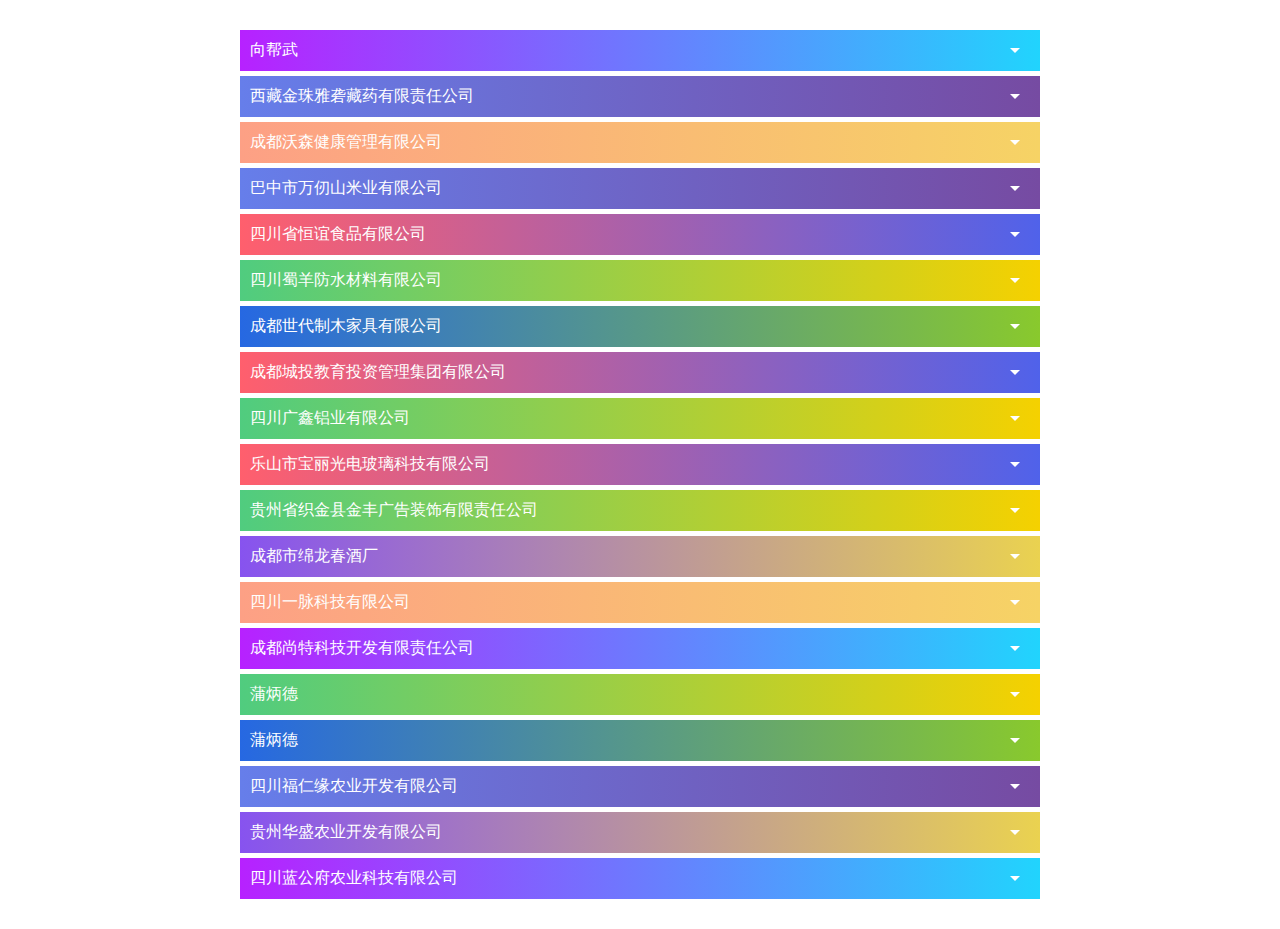
<file: om/index.html>
<!DOCTYPE html>
<html lang="en">
<head>
    <meta charset="UTF-8">
    <meta name="viewport" content="width=device-width, initial-scale=1.0">
    <meta http-equiv="X-UA-Compatible" content="ie=edge">
    <title>OM</title>
    <style>
        * {
            padding:0px;
            margin:0px;
            border:none;
            outline:none;
        }

        body {
            overflow-y:scroll;
            font-family:microsoft yahei;
        }

        #wd {
            width:800px;
            margin:auto;
            margin-top:30px;
            margin-bottom:30px;
        }
        .item {
            margin-bottom:5px;
            width:100%;
        }

        .item:last-child {
            margin-bottom: 0px;
        }
        .item div.title {
            width:100%;
            text-align:left;
            padding:10px 10px;
            box-sizing:border-box;
            cursor: pointer;
            position: relative;
        }

        .item div.title:after {
            content:"";
            display: block;
            width:0px;
            height:0px;
            border-top:5px solid #fff;
            border-left:5px solid transparent;
            border-right:5px solid transparent;
            position: absolute;
            right:20px;
            top:50%;
            margin-top:-2.5px;
            transition:1s;
        }

        .item.show div.title:after {
            transform:rotateX(180deg);
        }

        .item div.title div {
            width:100%;
            color:#fff;
        }

        .item div.sub {
            display: none;
        }

        .item.show div.sub {
            display: block;
        }

        .item div.sub div div {
            float:left;
            padding:10px 10px;
            box-sizing:border-box;
            vertical-align: top;
            word-break: break-all;
        }
        .item div.sub div div:first-child {
            width:150px;
            text-align:right;
        }
        .item div.sub div div:last-child {
            width:calc(100% - 150px);
            border-left:1px solid #ddd;
        }

        .item .sub > div:after {
            content:"";
            display: block;
            clear:both;
        }

        .item .sub > div {
            background-color: #f1f1f1;
        }

        .item .sub > div:nth-child(2n) {
            background-color: #eaeaea;
        }

        @media all and (max-width: 1000px) {
            #wd {
                width:100vw;
                margin:0px;
                box-sizing: border-box;
                padding:2vw;
            }
            .item {
                border-left:none;
                border-right:none;
            }
            .item .title {
                font-size:16px;
            }
            .item div.sub div div {
                font-size:14px;
                padding-top:8px;
                padding-bottom:8px;
            }
            .item div.sub div div:first-child {
                width:90px;
            }
            .item div.sub div div:last-child {
                width:calc(100% - 90px);
            }
        }
    </style>
</head>
<body>
    <div id="wd"></div>
    <script type="text/javascript">
        async function get(url, fn) {
            try {
                let response = await fetch(url);
                let data = await response.text();
                fn(data);
            } catch (e) {
                console.error("Oops, error", e);
            }
        }
        var random_color = (()=>{
            let bg_colors = [];
            // background: linear-gradient(to right, #FFC371, #FF5F6D);
            bg_colors.push(["FF5F6D", "5062ea"]);
            bg_colors.push(["e226b4", "31b9ec"]);
            bg_colors.push(["2668e2", "89c92d"]);
            bg_colors.push(["8753ef", "ead250"]);

            bg_colors.push(["fda085", "f6d365"]);
            bg_colors.push(["667eea", "764ba2"]);
            bg_colors.push(["b721ff", "21d4fd"]);
            bg_colors.push(["50cc7f", "f5d100"]);
            var num = bg_colors.length;
            let current_color = r();
            function r() {
                return bg_colors[~~(Math.random()*num)];
            }
            let next_color;
            function get() {
                if(!next_color) {
                    next_color = r();
                }
                while(next_color == current_color) {
                    next_color = r();
                }
                current_color = next_color;
                return current_color;
            }
            return {
                get:get
            }
        })();
        let html = "";
        get("om.txt", function(data) {
            var datas = data.split("[#]");
            for(let a of datas) {
                let order = a.split("#b#");
                if(order.length > 1 && order[0]) {
                    html += "<div class='item'>";
                    // console.log(order);
                    let bg_color = random_color.get();
                    // console.log(bg_color);
                    html += "<div class='title' style='background: linear-gradient(to right, #" + bg_color[0] + ", #" + bg_color[1] + ");'>";
                    var item = order[0].split("#a#");
                    var a2 = item[1];
                    html += "<div>" + a2 + "</div>";
                    html += "</div>";
                    html += "<div class='sub'>";
                    order.forEach((e,index) => {
                        // console.log(e);
                        if(index == 0) {
                            return;
                        }
                        var a = e.split("#a#");
                        var a1 = a[0];
                        a2 = a[1];
                        if(a1 && a2) {
                            html += "<div>";
                            html += "<div>#a#</div>".replace("#a#", a[0]);
                            html += "<div>#a#</div>".replace("#a#", a[1]);
                            html += "</div>";
                        }
                    });
                    // console.log(html);
                    html += "</div>";
                    html += "</div>";
                }
            }
            document.querySelector("#wd").innerHTML = html;
            var items = document.querySelectorAll("#wd .item .title");
            for(let i=0;i<items.length;i++) {
                let item = items[i];
                item.onclick = ()=>{
                    item.parentNode.classList.toggle("show");
                    return false;
                }
            }
        });
    </script>
</body>
</html>
</file>
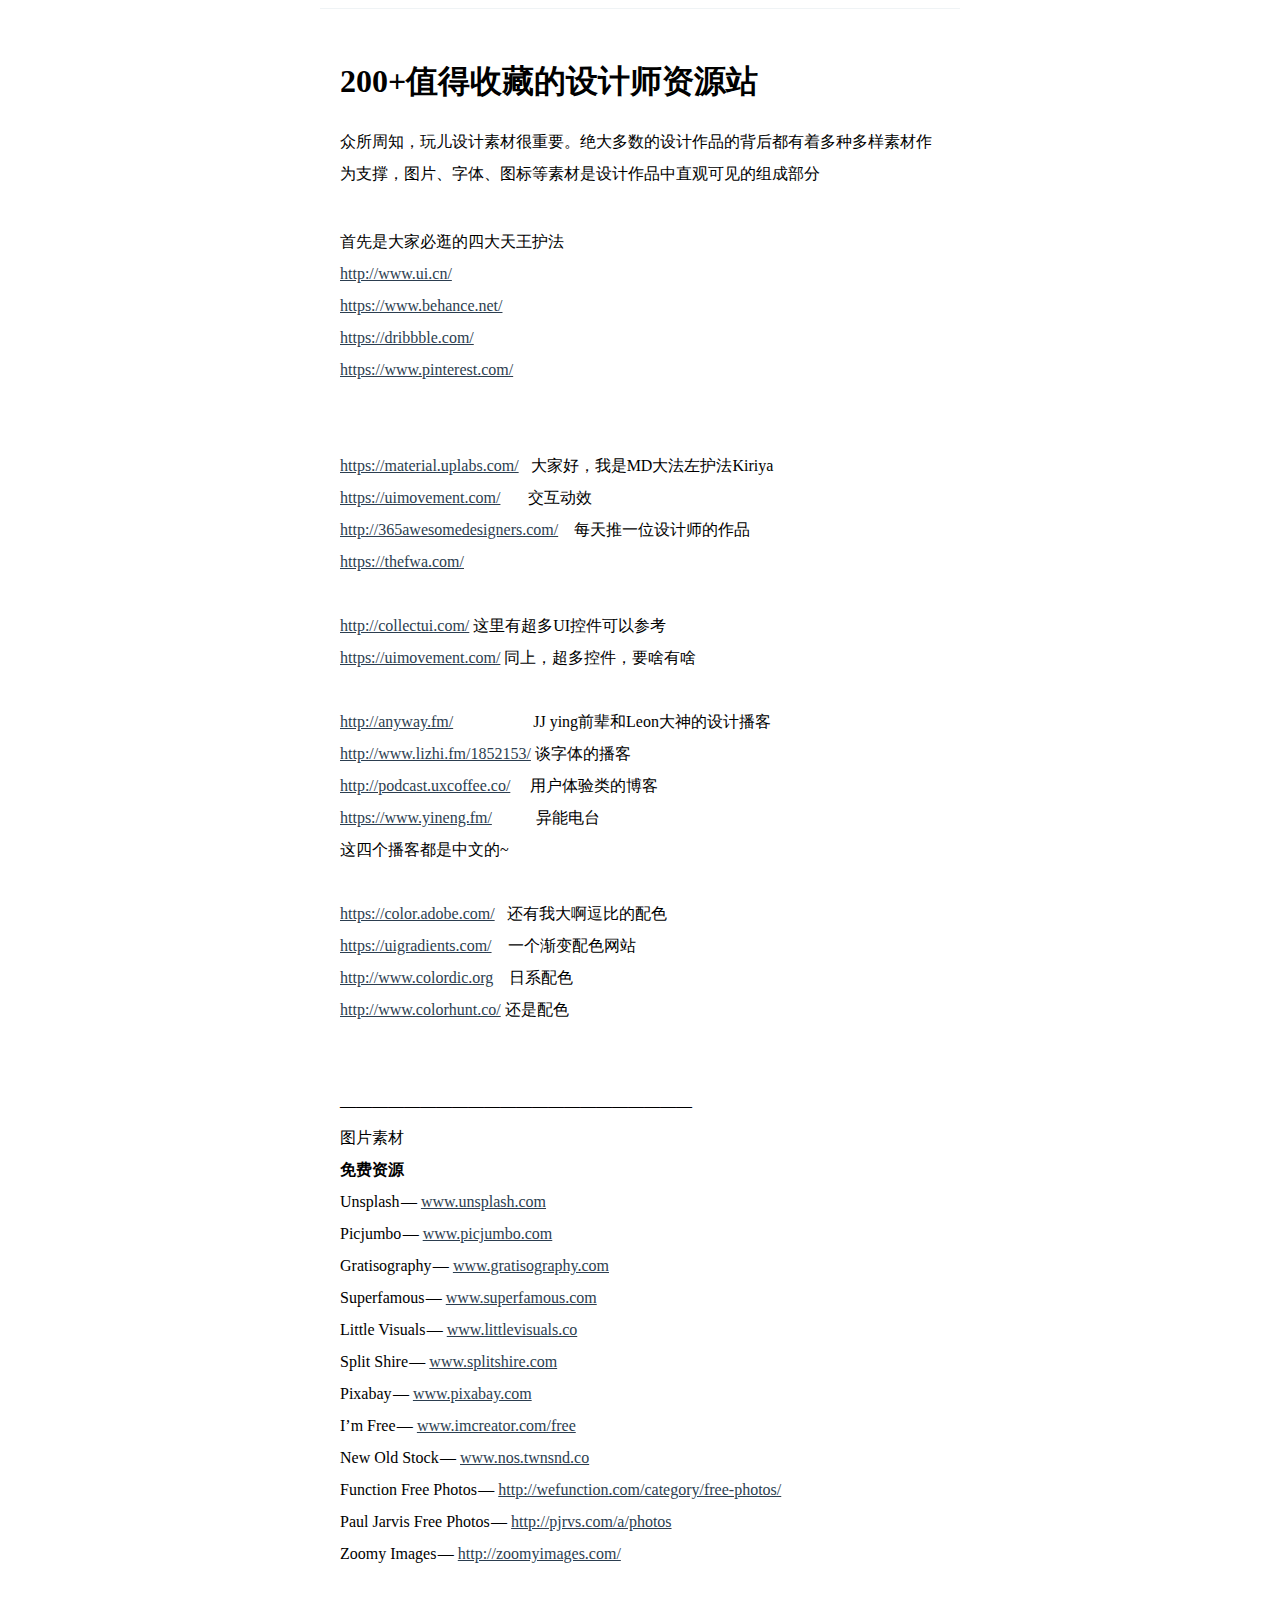
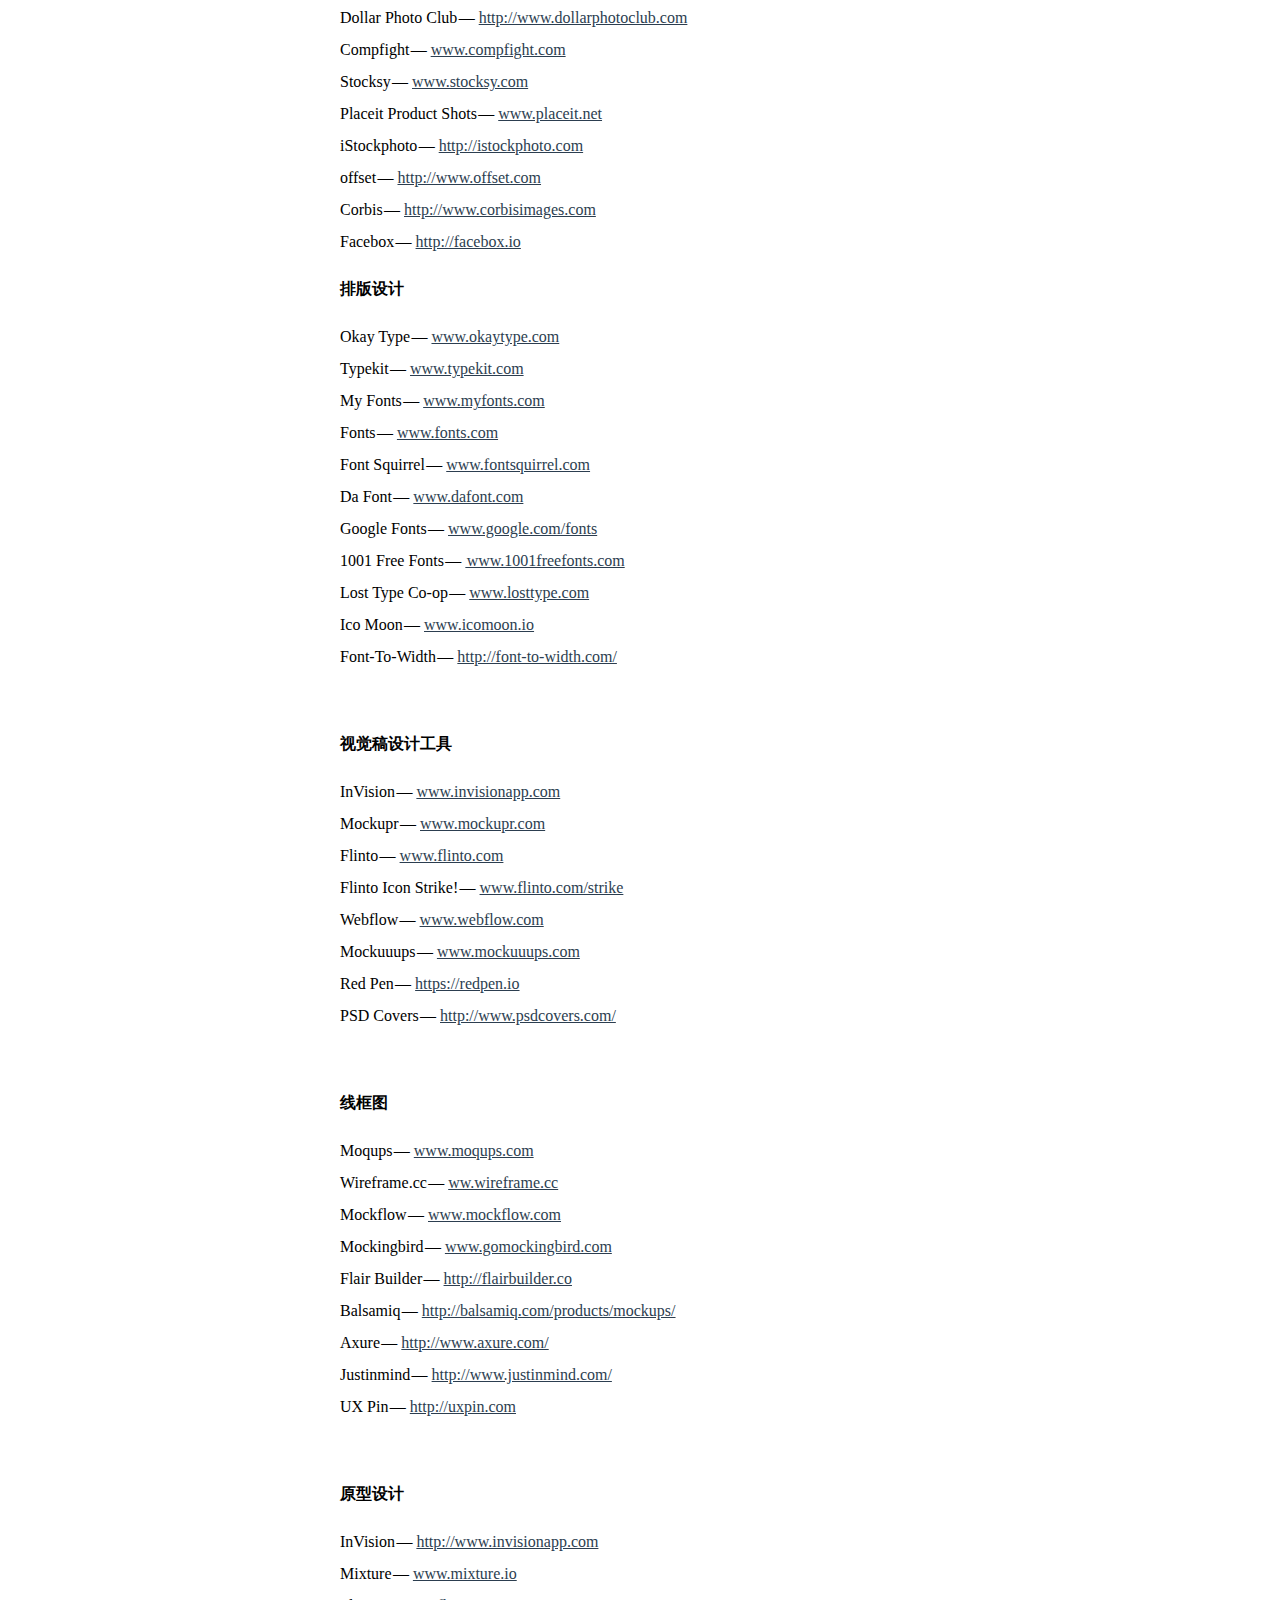
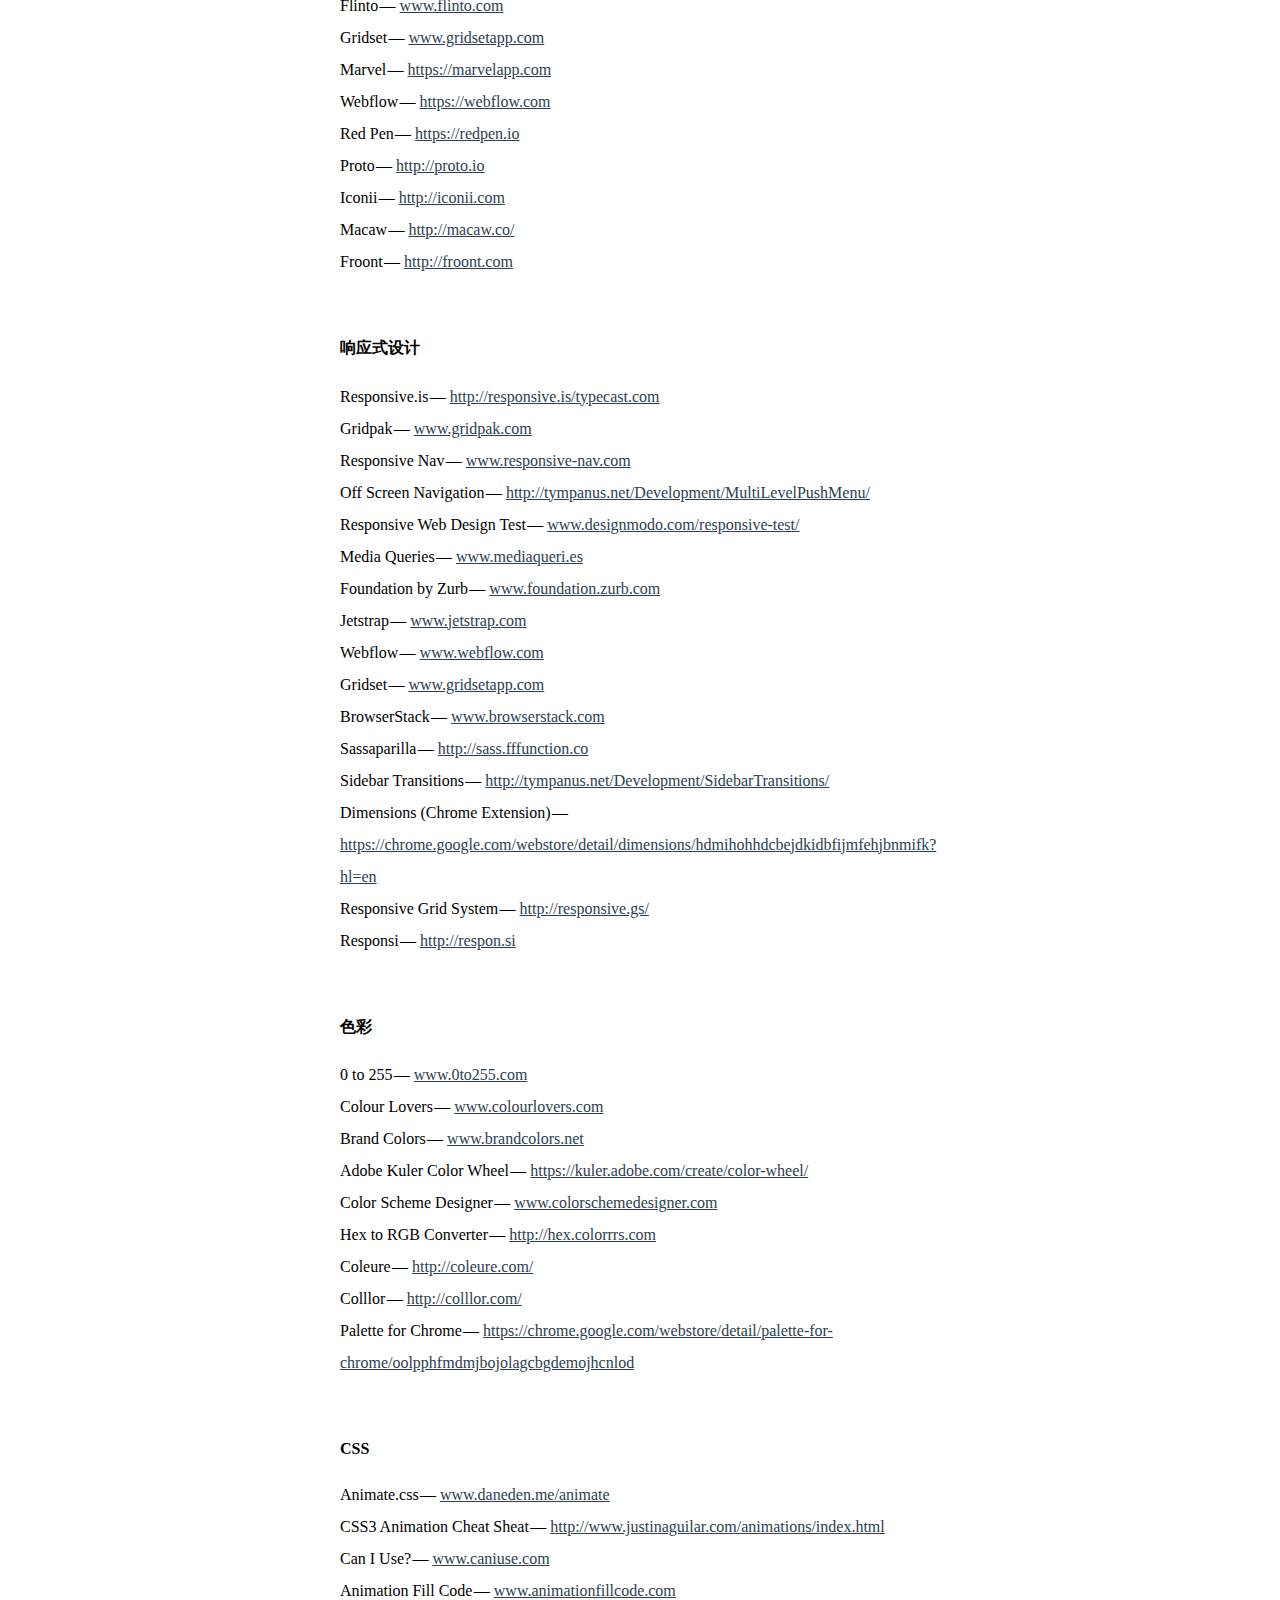
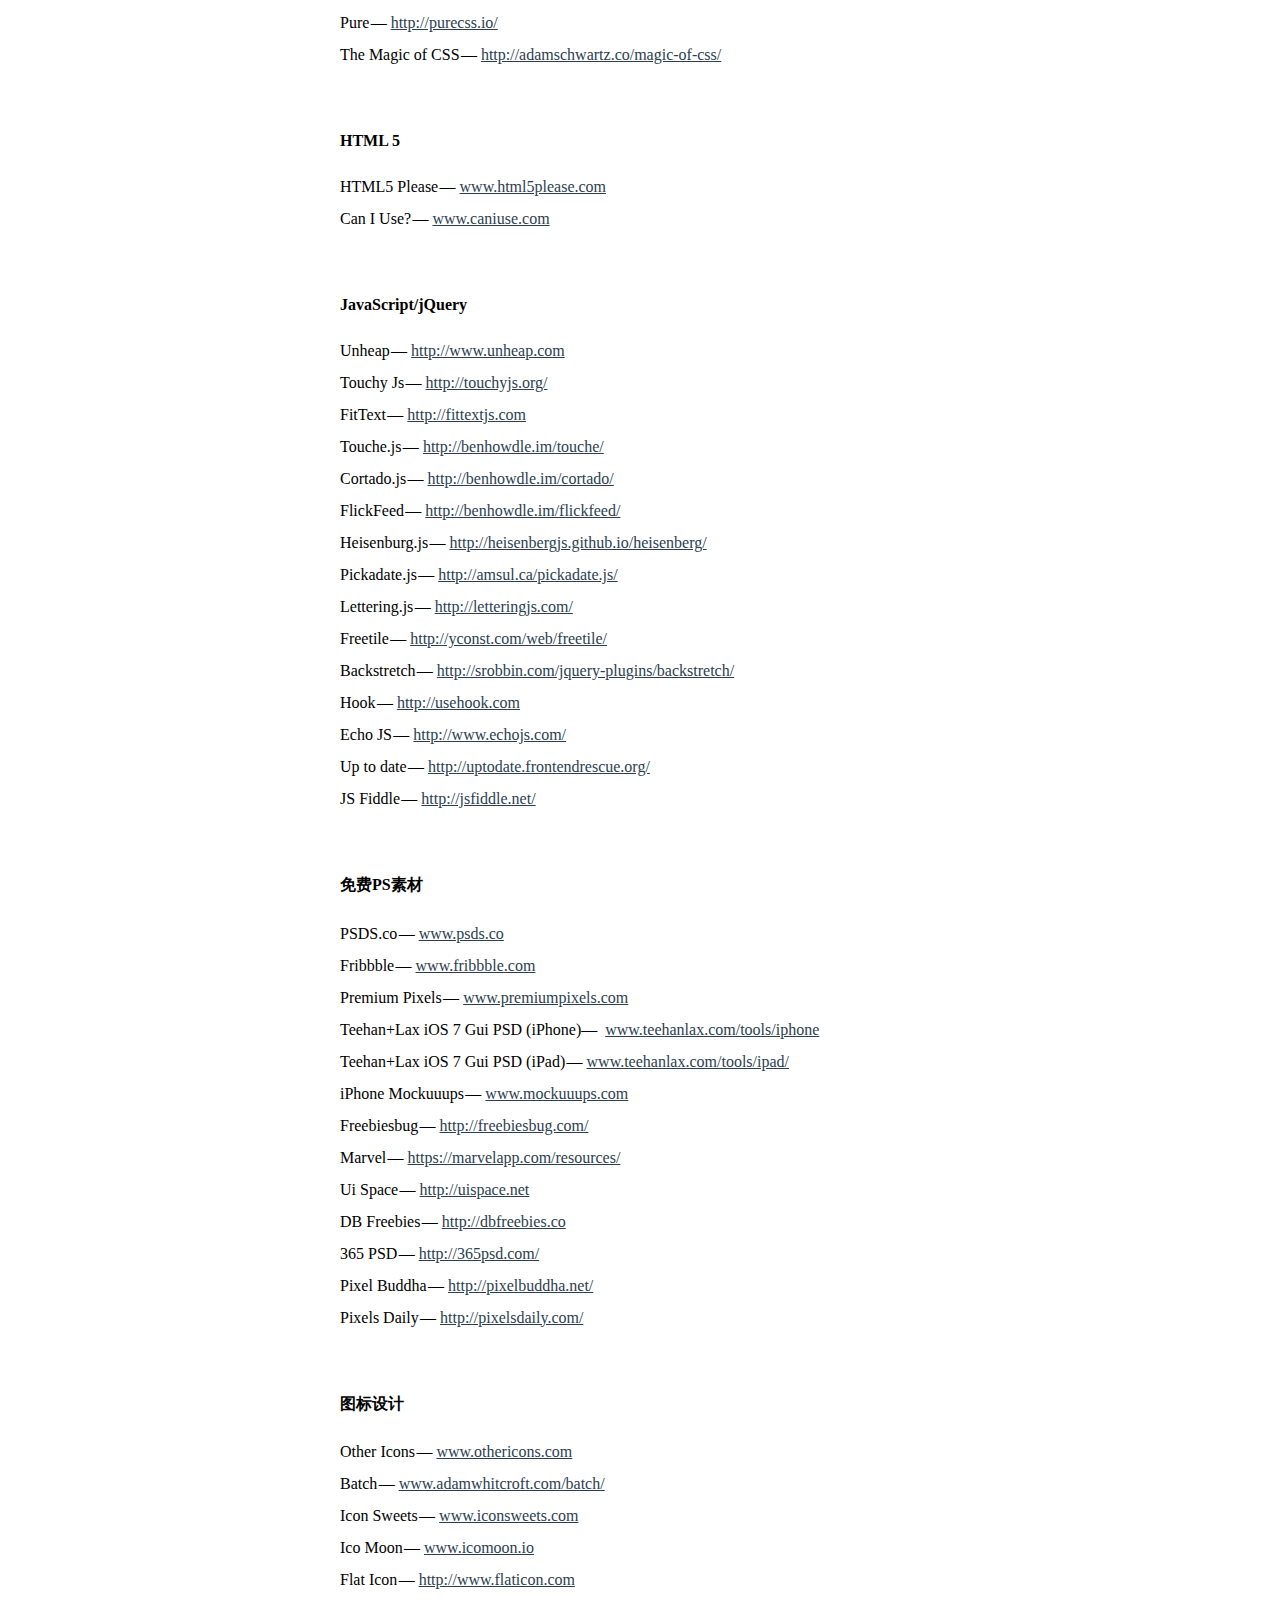
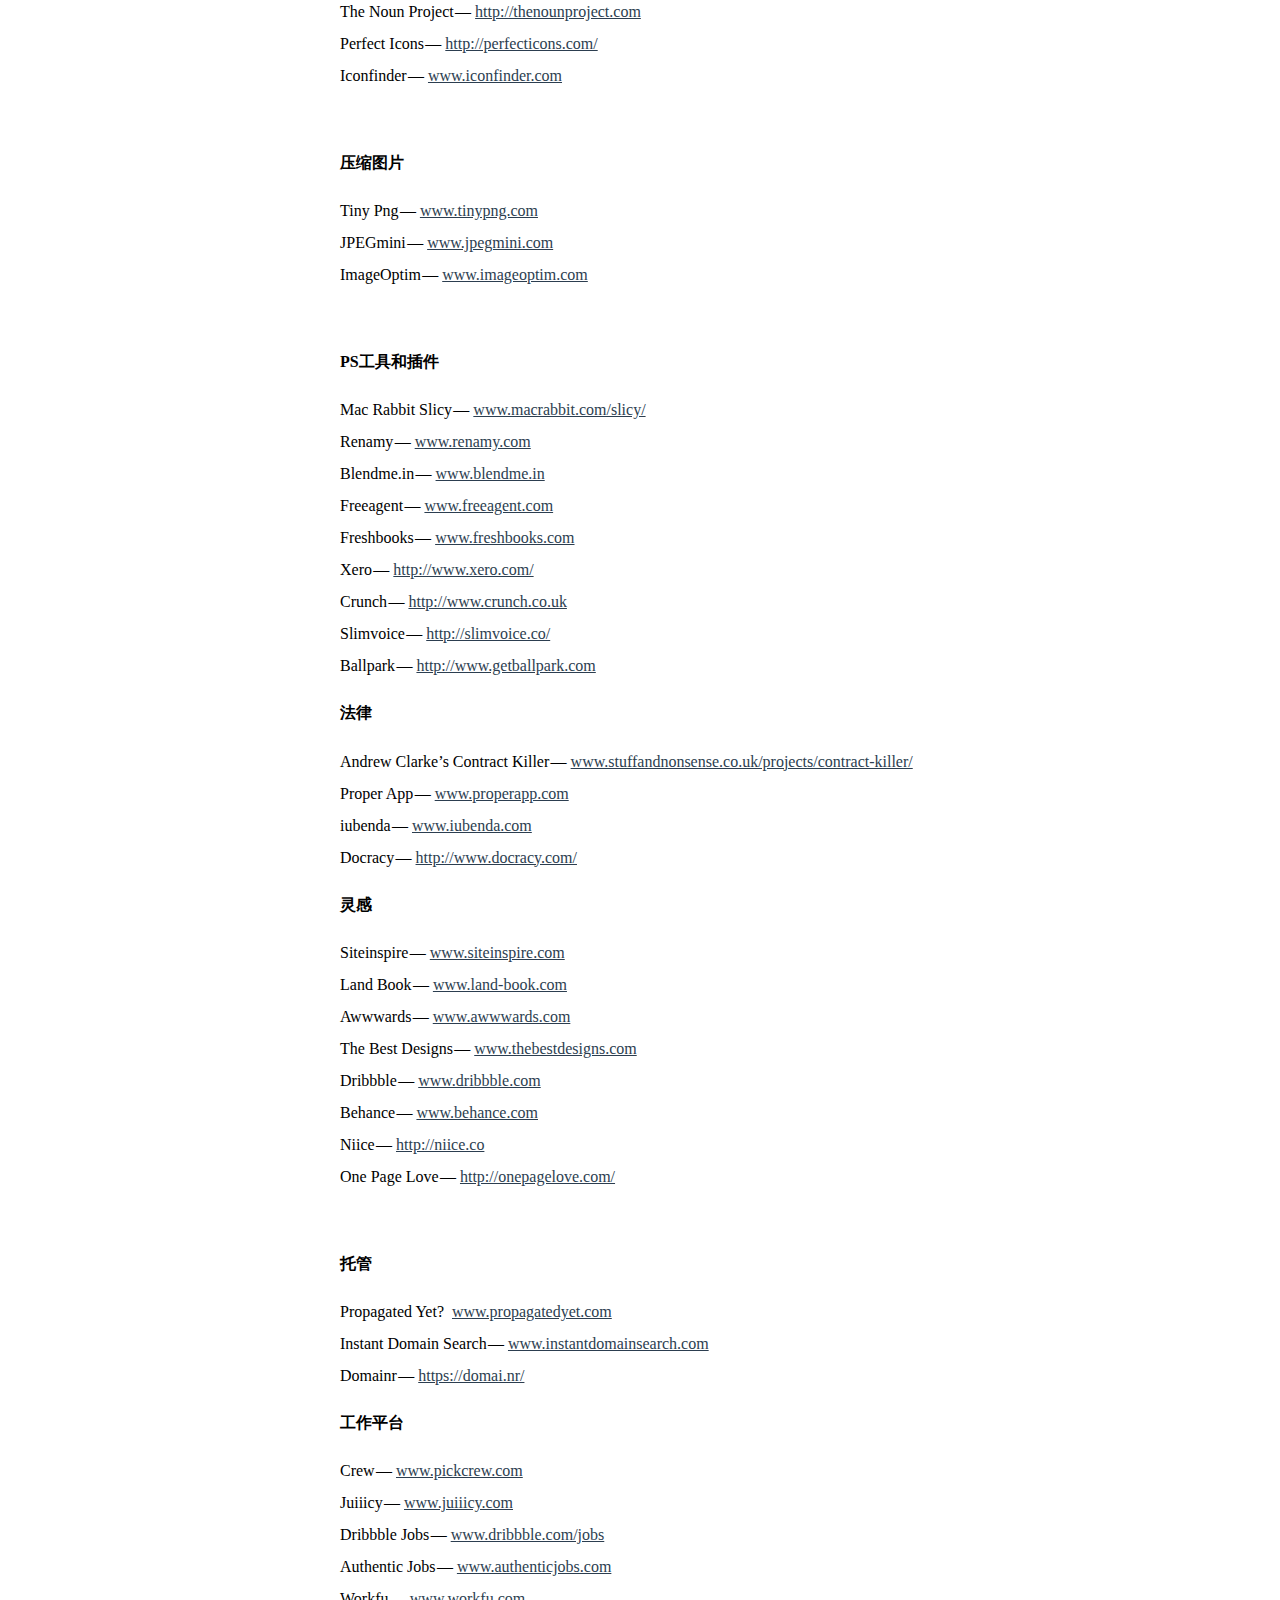
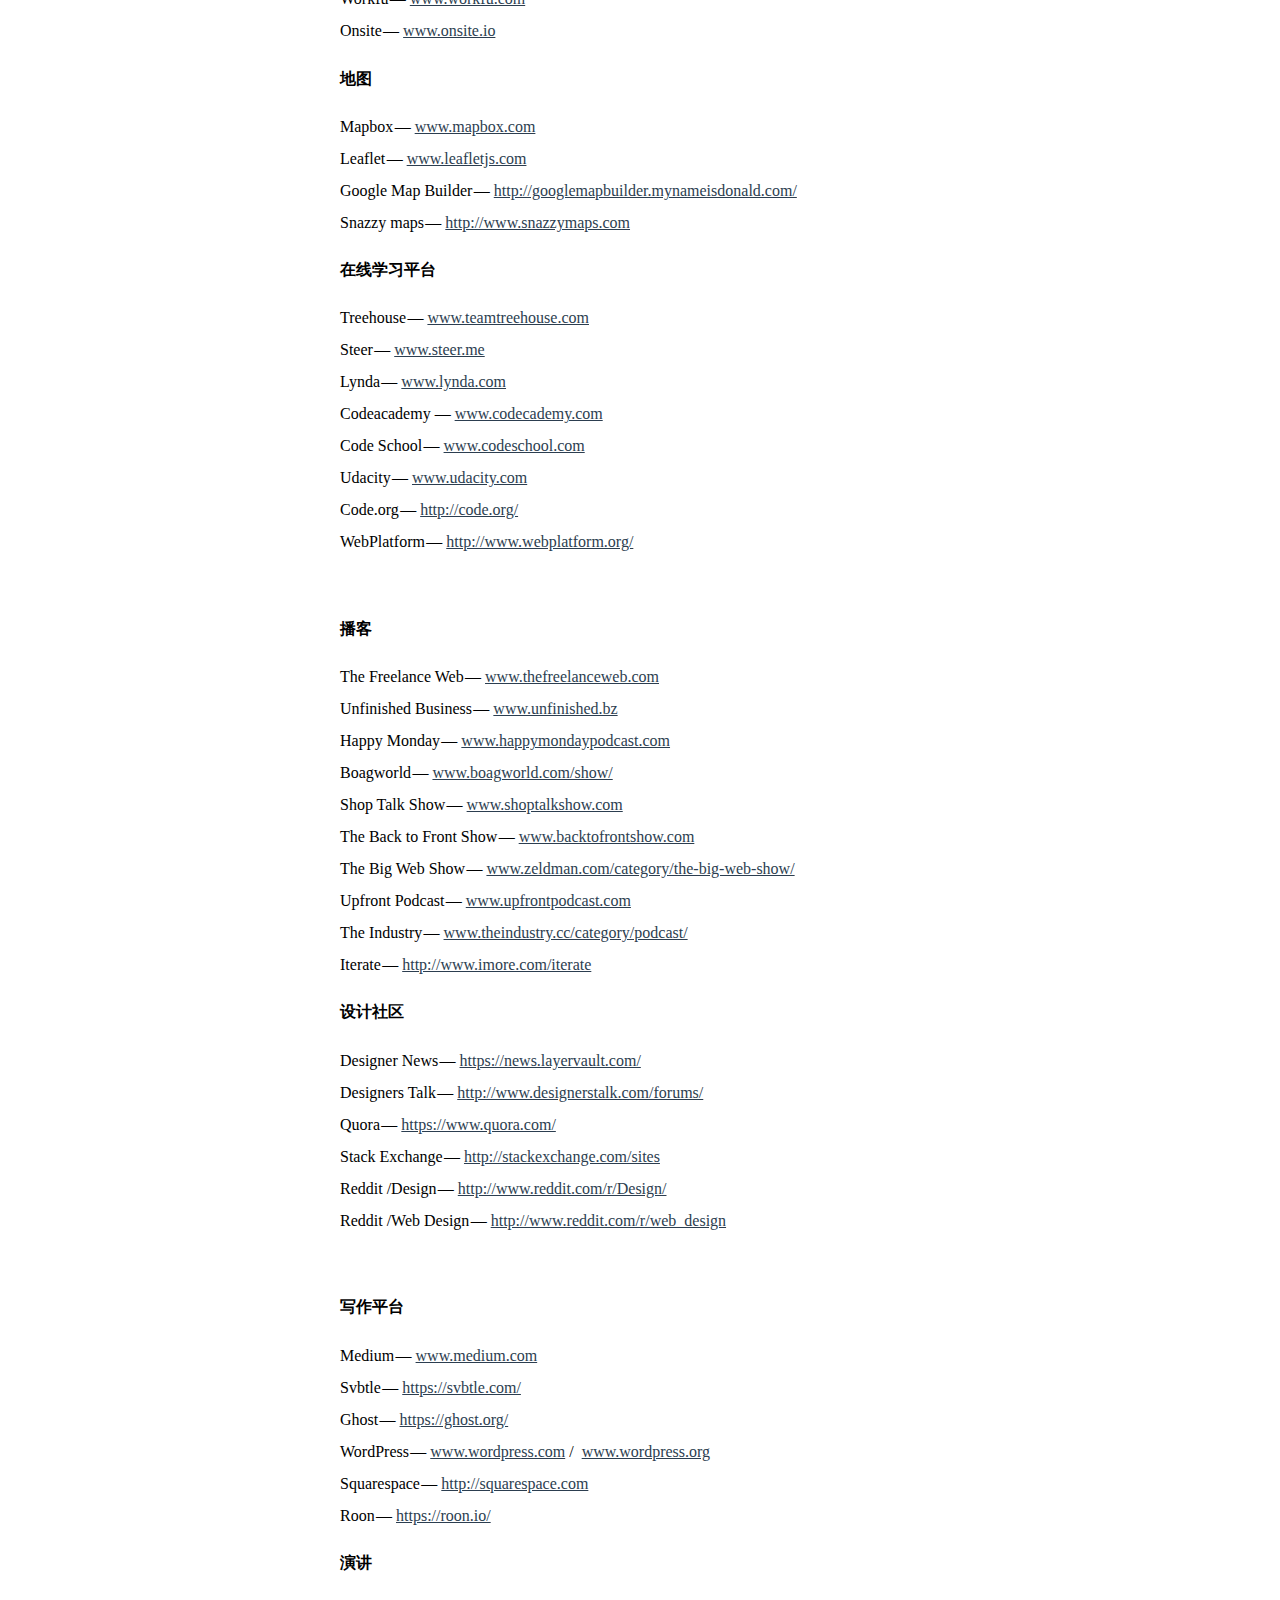
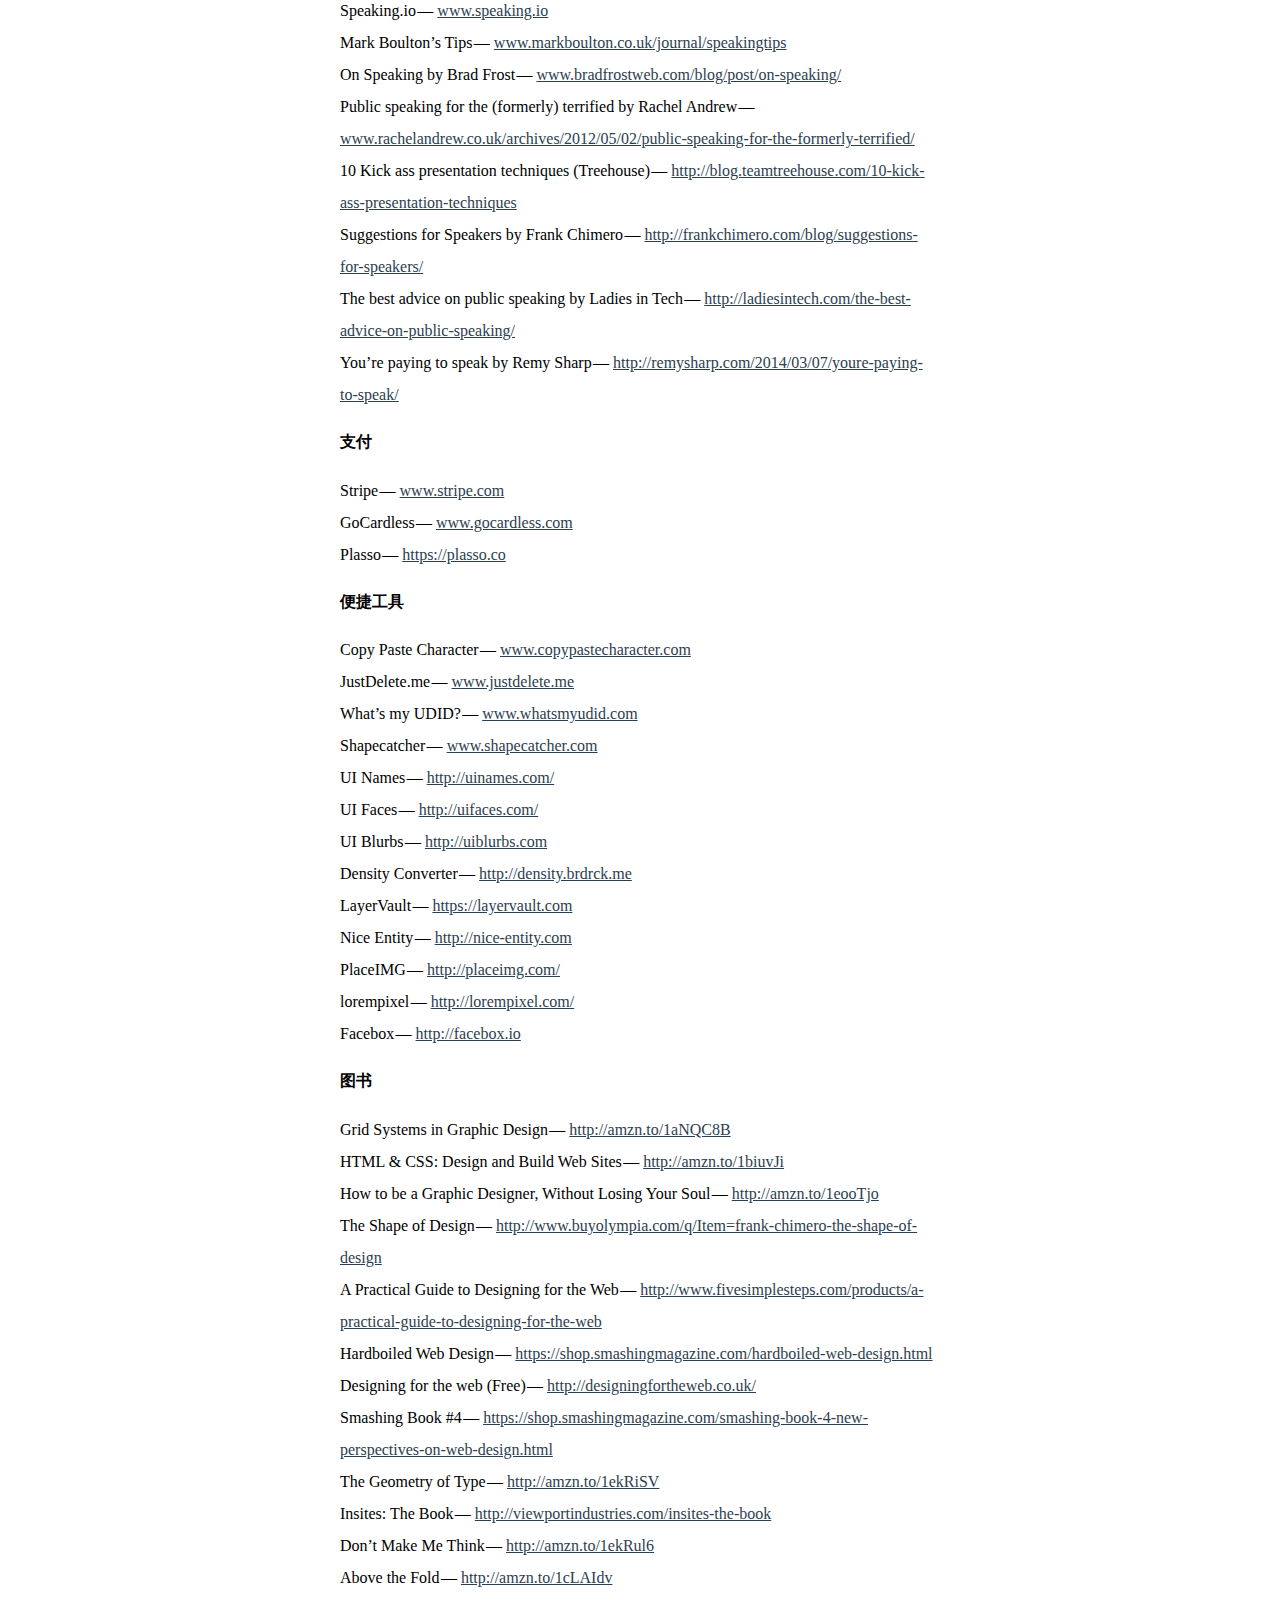
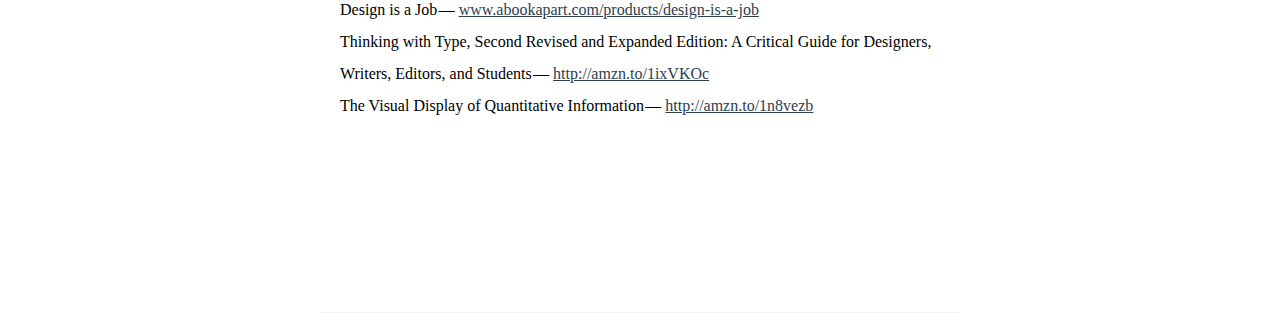
<file: 200+.html>
<!DOCTYPE html>
<html lang="en">

<head>
    <meta charset="UTF-8">
    <meta name="viewport" content="width=device-width, initial-scale=1.0">
    <meta http-equiv="X-UA-Compatible" content="ie=edge">
    <title>200+值得收藏的设计师资源站</title>
    <style>
     /*
 * description: ä¸»ç«™æ”¹ç‰ˆæ ·å¼
 * require: uicn.v1.css
 * relevancy: XXX.js
 *
 * date: 2015-07-30
 * update: (2015-09-01)
 */

 /*å…¬å…±æ ·å¼*/
 a { color: #2c3e50; }
 a:hover { color: #2980b9;}

 /*æŒ‰é’® */
 .btn-fixed-100 { width: 100px; padding-left: 0; padding-right: 0; }

 /*èƒŒæ™¯å„ç§ç°è‰²*/
 .bg-gray2 { background-color: #eaeef1; overflow: hidden; zoom: 1;}
 .bg-gray3 { background: url("../../img/home/h-bg.jpg") repeat-x left top #eff3f5; width: 100%; height: auto; overflow: hidden; zoom: 1;}
 /*æ–‡å­—å„ç§ç°è‰²*/
 .txt-gray1 { color: #b8c4ce!important;}
 .txt-orange { color: #f39c12!important;}
 .txt-normal { color: #2c3e50!important;}
 /*å­—ä½“å¤§å°*/
 .f24 { font-size: 24px!important; }

 /*èƒŒæ™¯é¢œè‰²*/
 .bg-blue { background-color: #3498db!important; }
 .bg-purple { background-color: #9b59b6!important; }
 .bg-red { background-color: #e74c3c!important; }

 .main { float: left; width: 940px;}
 .aside { float: right; width: 220px; }

 /*æŸ¥çœ‹è¯„è®ºç‚¹èµžæ•°é‡*/
 .msg span { margin-right: 10px;}
 .msg span i { font-size: 18px; color: #9aabb8; margin-right: 5px; }
 .msg span em { font-size: 14px; color: #9aabb8; }

 /*å·¦å³å—å®½åº¦*/
 .w280 { width: 280px; }
 .w820 { width: 820px; }

/*
 *
 * é¦–é¡µ
 *
 */

 /*ä½œå“ç­›é€‰*/
 .h-screen { float: left; margin-top: 15px; }
 .h-screen li { position: relative; float: left; }
 .h-screen li a {display: block; height: 40px; margin-right: 25px; padding: 0 20px; font-size: 14px; color: #7c7c7c; line-height: 40px; text-align: center; }
 .h-screen li a:hover { color: #3498db; }
 .h-screen li a .num { position: relative; display: inline-block; height: 18px; line-height: 18px; margin-left: 10px; padding: 0 3px; background-color: #3498db; font-size: 12px; color: #fff; }
 .h-screen li a .num:after,
 .h-screen li a .num:before { content:""; width: 0; height: 0; position: absolute; border-style: solid; }
 .h-screen li a .num:before { top: 0; left: -6px; border-color: transparent #3498db transparent transparent; border-width: 9px 7px 9px 0; }
 .h-screen li a .num:after { top: 0; right: -6px; border-color: transparent transparent transparent #3498db; border-width: 9px 0 9px 7px; }
 .h-screen li.on a { border: 1px solid #3498db; border-radius: 20px; font-weight: bold; color: #3498db; }
 .h-screen li.on a:hover { border-color: #3498db; }
 .h-screen li.on a .num { display: none; }
 /*å…¬å‘Šé¸¡æ±¤*/
 .h-soup { position: relative; float: right; width: auto; height: 40px; margin-top: 15px; padding: 0 110px 0 20px; background-color: #fff7e7; border-radius: 20px; box-shadow: 1px 1px 2px rgba(0,0,0,.2); }
 .h-soup li { float: right; }
 .h-soup li i { position: absolute; top: 8px; font-size: 28px; color: #eae1d0; cursor: pointer; }
 .h-soup li.open i { color: #e67e22; }
 .h-soup li i.icon-star1 { right: 7px; }
 .h-soup li i.icon-heart-round { right: 41px; }
 .h-soup li i.icon-warn { right: 75px; }
 .h-soup li .txt { display: none; font-size: 14px; color: #6b3612; line-height: 40px; white-space: nowrap;  display: none;white-space: nowrap;text-overflow: ellipsis;white-space: nowrap;overflow: hidden;max-width:500px; }
 .h-soup li.open .txt { display: block; }

 /*æ²¡æœ‰å…³æ³¨*/
 .h-follow { }
 .h-follow .tit1 { margin-top: 38px; font-size: 24px; color: #34495e; text-align: center; font-weight: bold; }
 .h-follow .tit2 { margin-bottom: 38px; font-size: 20px; color: #34495e; text-align: center; }
 .h-follow-box { border: 3px solid #e2e6ea; }
 .h-follow-box ul { margin: 0 -6px 60px 0;}
 .h-follow-box .item { float: left; width: 220px; margin: 0 8px; }
 .h-follow-box .avatar-sm { display: block; margin: 0 auto; margin-top: 45px; }
 .h-follow-box .name { display: block; margin: 6px 0 3px; font-size: 12px; color: #3498db; text-align: center; }
 .h-follow-box .intro { font-size: 12px; height: 36px; overflow: hidden; margin-bottom: 25px; color: #7f8c8d; text-align: center;}
 .h-follow-check { width: 70px; margin: 0 auto; }
 .h-follow-check .check { float: left; width: 12px; height: 12px; margin: 4px 10px; background-color: #fff; border: 1px solid #bac1c2; cursor: pointer; }
 .h-follow-check .check em { display: block; margin-left: -1px; background: url("../../img/home/h-check.png") no-repeat left top; width: 18px; height: 12px; }
 .h-follow-check p { float: left; font-size: 14px; color: #e67e22; font-weight: bold; }

 .h-follow-btn { width: 1174px;  border-top: 1px solid #e0e7eb;}
 .h-follow-btn a { display: block; width: 220px; height: 40px; margin: 20px auto 30px; font-size: 14px; color: #e67e22; line-height: 38px; text-align: center; border: 1px solid #e67e22; border-radius: 20px; }

 /*æ–°æ‰‹å…¥é—¨*/
 .h-novice { float: left; width: 280px; background-color: #fff; }
 .h-novice .cover { display: block; width: 280px; height: 210px; }
 .h-novice .info { padding: 15px; height: 92px; overflow: hidden; }
 .h-novice .info:before { content: ""; position: absolute; top: 195px; left: 20px; width: 0; height: 0;
 border-color: transparent transparent #fff transparent;
 border-style: solid;
 border-width: 0 15px 15px; }
 .h-novice .info h1 { max-height: 48px; overflow: hidden; font-size: 0;}
 .h-novice .info h1 a { display: inline-block; font-size: 16px; font-weight: bold; }
 .h-novice .info p.txt { height: 44px; margin-top: 5px; overflow: hidden; font-size: 14px; color: #7c7c7c; }
 .h-novice .author { padding: 0 15px; height: 88px; }
 .h-novice .author .avatar { width: 50px; height: 50px; margin-right: 10px; }
 .h-novice .author .name { margin-top: 5px; }
 .h-novice .author .name { font-size: 14px; font-weight: bold; }

 .h-novice-first { float: left; width: 334px; height: 624px; border: 3px solid #3498db; }
 .h-novice-first .cover { width: 334px; height: 134px; }
 .h-novice-first .list { padding: 12px 20px 0; }
 .h-novice-first .list li { }
 .h-novice-first .list li:before { content: ""; float: left; width: 6px; height: 6px; margin: 13px 0; background-color: #3498db; border-radius: 50%;}
 .h-novice-first .list li a { display: block; height: 32px; font-size: 14px; color: #7c7c7c; line-height: 32px; text-indent: 10px; }
 .h-novice-first .list li a:hover { color: #2980b9; }
 .h-novice-first .more { display: block; width: 100%; height: 50px; margin-top: 12px; font-size: 14px; color: #7c7c7c; line-height: 50px; text-indent: 40px; background-color: #ecf0f1; }

 .h-novice-tag { position: absolute; top: 3px; left: 0; height: 36px; line-height: 36px; font-size: 86px; color: #f39c12; }
 .h-novice-tag .txt { position: absolute; top: 0; left: 0; width: 75px; font-family: "Microsoft Yahei"; font-size: 16px; color: #fff; text-align: center;
 -webkit-text-stroke-width: initial;}
 .h-novice-tag.purple { color: #8e44ad; }
 .h-novice-big { height: 54px; line-height: 54px; font-size: 130px; color: #8e44ad;  }
 .h-novice-big .cont { position: absolute; top: 0; left: 0; }
 .h-novice-big .t1 { font-size: 20px; color: #fff; font-weight: bold; }
 .h-novice-big .t2 { font-size: 14px; color: #fff; font-weight: bold; font-style: italic; }
 .h-novice-big .t3 { font-size: 12px; color: #fff; font-style: italic;  }

 .h-novice-study { position: absolute; top: 3px; left: 0; width: 100px; height: 31px; padding: 31px 0 0 24px; background: url("../../img/home/h-novice-study.png") no-repeat left top; font-size: 14px; color: #fff; font-weight: bold; font-style: italic;}

 /*æ–‡ç« èµ„è®¯*/
 /*æ–‡ç« æ ‡é¢˜*/
 .h-tit { height: 42px; line-height: 42px;padding-bottom: 5px; }
 .h-tit a { float: left; height: 40px; margin-right: 25px; padding: 0 20px; font-size: 14px; color: #7c7c7c; line-height: 40px; text-align: center; transition: all 0s;}
 .h-tit a:hover { color: #3498db; }
 .h-tit a.on { border: 1px solid #3498db; border-radius: 20px; font-weight: bold; color: #3498db; }
 .h-tit2 { font-size: 14px; color: #34495e; height: 40px; line-height: 40px; margin: 28px 0 10px; font-weight: bold}
 /*æ–‡ç« åˆ—è¡¨*/
 .h-article-list { width: 100%; }
 /*.h-article-list .ptbw {  border-top: 1px solid #e0e7eb; }*/
 .h-article-list li { padding: 20px 0; border-bottom: 1px solid #e0e7eb; position: relative;}
/*  .h-article-list li>a{display: inline-block;}*/
 .h-article-list li.on h1 a{color:#2980b9}
 .h-article-list li.on{border-bottom:1px solid #fff;}
  .h-article-list li.oe{border-bottom:1px solid #fff;}
  .h-article-list li.on .shade{opacity: 1;transition:all .2s;}
  .h-article-list li .shade{opacity: 0; filter:alpha(opacity=0); position:absolute; z-index: 1; top:0px; right: -25px; bottom: 0; left: -23px; background-color: #fff; box-shadow: 0 0 12px rgba(0, 0, 0, 0.1);transition:all .2s;}
  .h-article-list li .shade:after { content:""; position: absolute; top: -1px; right: -1px; bottom: -1px; left: -1px; border: 3px solid #3498db; }
  .h-article-list li .showd{position: relative;z-index: 2;}
 .h-article-list .cover { float: left; display: block; width: 160px; height: 120px; }
 
.h-article-list li .cover img {
-webkit-transform: scale(1);
-moz-transform: scale(1);
-ms-transform: scale(1);
transform: scale(1);
-webkit-transition: -webkit-transform 0.2s;
-moz-transition: -moz-transform 0.2s;
-ms-transition: -ms-transform 0.2s;
transition: transform 0.2s;
}
.h-article-list li.on .cover img { 
-webkit-transform: scale(1.05);
-moz-transform: scale(1.05);
-ms-transform: scale(1.05);
transform: scale(1.05);}


 .h-article-info { position: relative; float: left; width: 640px; margin-left: 20px; }
 .h-article-info h1 { margin: 2px 0; }
 .h-article-info h1 span { float: left; display: block; max-width: 450px; font-size: 18px; font-weight: bold;}
 .h-article-info .tag { float: left; height: 25px; margin: 1px 5px 1px 0; padding: 0 10px; font-size: 12px; color: #fff; border-radius: 2px; line-height: 25px; }
 .h-article-info p { max-height: 44px; overflow: hidden; margin-top: 5px; color: #7f8c8d; }
 .h-article-info .avatar img { width: 20px; height: 20px; }
 .h-article-info .avatar .name { padding: 0 15px; vertical-align: middle; font-size: 12px; color: #394a58; font-weight: bold; line-height: 21px;}
 .h-article-info .avatar .name img{border-radius:0;}
 .h-article-info .avatar .name:after { content:""; float: right; height: 14px; margin: 3px 20px 3px 0; border-right: 1px solid #e0e7eb; }
 .h-article-info .data { position: absolute; top: 5px; right: 0; color: #bdbdbd; }
 .h-article-info .data i { margin-right: 10px; color: #bdbdbd; font-size: 14px;}

 .h-article-info .icon-certified2{font-size: 14px;color: #3996db;vertical-align: middle;line-height: 21px;}
 .h-article-info .icon-recommendation_designer{font-size: 14px;color: #e74c3c;vertical-align: middle;line-height: 21px;}
 .h-novice .icon-recommendation_designer{font-size: 12px;color: #e74c3c;}
 /*æ›´å¤šæŽ¨è*/
 .h-list-more { display: block; margin: 24px auto 0; width: 220px; height: 40px; font-size: 14px; line-height: 40px; text-align: center;  border: 1px solid #bdc3c7; border-radius: 30px;}
 .h-list-more:hover { border-color: #3498db; }
 .more-border { width: 100%; border-top: 1px solid #e0e7eb;   min-height: 90px!important;}

 /*ä¾§æ æ‹›è˜åˆ—è¡¨*/
 .h-tit-aside { height: 40px; margin-bottom: 17px; font-size: 14px; color: #7c7c7c; line-height: 40px; }
 .h-aside-list { box-shadow: 0 1px 4px rgba(0,0,0,.5); }
 .h-aside-list li > a { display: block; width: 280px; height: 125px; }
 .h-aside-list .cover { width: 280px; height: 125px; }
 .h-aside-list + .more { display: block; margin: 0 auto; width: 43px; height: 36px; background: url("../../img/home/arrow3.png") no-repeat center top; font-size: 12px; color: #7f8c8d; text-align: center; line-height: 28px;}
 .h-aside-show { opacity: 0; visibility: hidden; padding: 18px 50px 18px 25px; position: absolute; top: 0; right: 0; bottom: 0; left: 0; background-color: rgba(0,0,0,.6); transition: all .3s;}
 .h-aside-show .item { position: absolute; font-size: 14px; color: #fff; }
 .h-aside-show .item:nth-child(1) { bottom: 18px;}
 .h-aside-show .item:nth-child(2) { bottom: 40px;}
 .h-aside-show .item:nth-child(3) { bottom: 62px;}
 .h-aside-show .item:nth-child(4) { bottom: 84px;}
 .h-aside-show .tip { position: absolute; right: 20px; bottom: 14px; font-size: 12px; color: rgba(255,255,255,.5); text-align: center; }
 .h-aside-show .tip .num { display: block; width: 34px; height: 38px; font-size: 44px; line-height: 38px; text-align: left; font-style: italic; font-weight: bold;  }
 .h-aside-show .tip .txt { font-size: 22px; font-weight: bold; }
 .h-aside-list li > a:hover .h-aside-show { opacity: 1; visibility: visible; }

 /*è®¾è®¡å¸ˆ*/
 .h-member-btn { border-top: 1px solid #e0e7eb;}
 .h-member { width: 1200px; }
 .h-member li { float: left; width: 300px; padding-top: 20px; min-height: 82px; }
 .h-member li a.avatar-sm { float: left; margin-right: 10px; }
/*.h-member li a.avatar-sm img {
  -webkit-transition: -webkit-transform 0.3s;
  -moz-transition: -moz-transform 0.3s;
  -ms-transition: -moz-transform 0.3s
  transition: transform 0.3s;
}
.h-member li a.avatar-sm:hover img {
-webkit-transform: rotate(360deg);
-moz-transform: rotate(360deg);
-ms-transform: rotate(360deg);
transform: rotate(360deg);
}*/
.h-member .cont { float: left; width: 210px; }
.h-member .cont .user { font-weight: normal; }
.h-member .cont .user a { color: #3498db; font-size: 14px; }
.h-member .cont .user a i{color: #e74c3c;font-size: 12px;}
.h-member .cont .text { max-height: 40px; overflow: hidden; color: #7f8c8d; font-size: 14px; line-height: 20px; }
.h-member .cont .date { white-space: nowrap; overflow: hidden; color: #D9E1E5; font-size: 14px; line-height: 20px; color: #2c3e50; opacity: .3; filter:alpha(opacity=30); }
.h-member-box + .line { border-top: 1px solid #e0e7eb; margin-top: 5px; }

/*åˆä½œä¼™ä¼´*/
.h-partners .logo { margin: 0 -10px; }
.h-partners .logo li { float: left; }
.h-partners .logo li a { display: block; width: 150px; height: 50px; text-align: center; margin: 0 10px; }
.h-partners .text {margin: 20px 0 30px;}
.h-partners .text li { float: left; width: 168px;text-align: left;opacity: 0.6;margin-top: 10px}
 .h-partners .text li:nth-of-type(7){
     text-indent: 35px;
 }
 .h-partners .text li:nth-of-type(14){
     text-indent: 35px;
 }
.h-partners .text li a { display: block; font-size: 16px; }

/*ä½œå“æ–‡ç« åˆ—è¡¨ç®€å•åˆ†é¡µ*/
.h_page { display: table; margin: 0 auto; width: auto; height: 40px; }
.h_page ul { }
.h_page ul li { float: left; }
.h_page ul li a { display: block; width: 40px; height: 40px; margin: 0 10px; border: 1px solid #bdc3c7; border-radius: 50%; font-size: 20px; color: #bdc3c7; text-align: center; line-height: 38px;
  -webkit-box-sizing: border-box;
  -moz-box-sizing: border-box;
  box-sizing: border-box;}
  .h_page ul li a:hover,
.h_page ul li a.on { color: #2d3e4f; border-color: #2d3e4f; font-weight: bold; }
.h_page ul li:last-child a { line-height: 25px; }


/*
 *
 * è¯¦æƒ…é¡µ
 *
 */
 .works-main { /*margin-top: 30px;*/ background-color: #fff; box-shadow: 0 0 3px rgba(0,0,0,.1); }
 .works-top { padding: 20px;}
 .works-top .left h1 { height: 34px; }
 .works-top .left h1 strong { display: inline-block; max-width: 640px; white-space: nowrap; overflow: hidden; font-size: 20px; color: #2c3e50; font-weight: bold; height: 30px; }
 .works-top .left h1 .edit { margin-left: 10px; vertical-align: super; }
 .works-top .left { float: left; width: 700px; }
 .works-top .left .det { margin-top: 5px; font-size: 14px; height: 22px; line-height: 22px; overflow: hidden;}
 .works-top .left .det .tag2 { float: left; padding: 0 5px; height: 20px; font-size: 12px; color: #9aabbf; line-height: 20px; background-color: #dfe5e9; border-radius: 2px;}
 .works-top .left .det span { float: left; }
 .works-top .left .det .txt-gray1 { margin-left: 25px; }
 .works-top .left .det .time { margin-left: 20px; }
 .works-top .left .det .time i { float: left; height: 21px; line-height: 21px; margin-right: 5px; color: #9aabb8; }
 .works-top .left .det .time em { float: left; height: 21px; line-height: 21px; color: #9aabb8;}
 .works-top .left .det .disabled { color: #b8c4ce; cursor: not-allowed; }
 .works-top .left .det .disabled:hover { text-decoration: none; }
 .works-top { }
 .works-top { }
 .works-top { }

 .copyright { float: left; }
 .copyright i { font-size: 22px; cursor: pointer; }
 .copyright i.on { color: #3498db; }
 .copyright .text { opacity: 0; position: absolute; top: 25px; left: -78px; width: 180px; background-color: #3498db; color: #fff; padding: 10px 0; line-height: 14px; font-size: 14px; text-align: center; border-radius: 2px;
  -webkit-transition: all .5s;
  -moz-transition: all .5s;
  -ms-transition: all .5s;
  -o-transition: all .5s;
  transition: all .5s; }
  .copyright .text:before { content: ""; position: absolute; top: -6px; left: 50%; margin-left: -8px; border-color: transparent transparent #3498db transparent; border-style: solid; border-width:  0 7px 8px 7px; height: 0; width: 0;}
  .copyright i:hover + .text { opacity: 1; top: 30px;}

  .works-top .right { float: left; width: 200px; }
  .works-top .right h3 { position: absolute; right: 20px; margin-top: 3px; width: 500px; overflow: hidden; white-space: nowrap; text-align: right; }
  .works-top .right h3 a { font-size: 14px; color: #16a085; transition: all .2s;}
  .works-top .right h3 a:hover { text-decoration: underline; }
  .works-top .hot { text-align: right; margin-top: 15px; margin-right: 12px; height: 45px; }
  .works-top .hot i { font-size: 30px; color: #acbbc6; vertical-align: super; }
  .works-top .hot .num { font-size: 30px; color: #acbbc6; font-weight: bold; font-style: italic;}
  .works-top .hot .num em { font-size: 18px; font-style: italic;}
  .works-top .hot .num strong { position: absolute; right: 5px; top: 25px; font-size: 22px; }
  .works-top .tag-star { position: absolute; top: -6px; right: -6px; }
  /*åˆ é™¤ä½œå“æŒ‰é’®å¼¹å±‚*/
  .modal-delet{width: 700px;margin:0 auto;z-index: 101;text-align:center;}
  .modal-delet .icon-close{position: absolute;top:0;right: 0;width:60px;height: 60px;background-color: #e74c3c;font-size: 25px;color:rgba(255,255,255,0.5); line-height: 60px;text-align: center; }
  .modal-delet .title{width: 100%;height: 60px;line-height: 60px;text-align:left;border-bottom: 1px solid #e9ecee;padding-left:25px;box-sizing: border-box;font-size: 20px;color: #34495e;}
  .modal-delet .tip{padding-top: 20px;line-height: 30px;font-size:14px;color: #34495e; }
  .modal-delet .tip em{width: 95px;height: 30px;line-height:30px;font-size:16px;display: inline-block;margin:0 10px; color: #fff;font-weight: bold;background-color:#e74c3c;border-radius:30px;  }
  .modal-delet .tit{font-weight: bold;font-size: 20px;color: #e74c3c;padding-top:15px;}
  .modal-delet .sent{font-size: 15px;color: #34495e;padding-top: 10px;}
  .modal-delet .contents{padding-top: 10px;}
  .modal-delet .contents p{font-size: 14px;color: #34495e;padding-bottom:5px;}
  .modal-delet .contents p em{width:77px;display: inline-block;text-align: center; color:#e74c3c;font-weight: bold; }
  .modal-delet .still{width: 553px;height: 30px;display: inline-block;border-bottom:1px solid #ecf0f1;position: relative; }
  .modal-delet .still em{width: 180px;display: inline-block;text-align: center;background: #fff;height: 30px;line-height: 30px; font-weight: bold;font-size: 18px;color: #e74c3c;position: absolute;top:15px;left:50%;margin-left:-90px;z-index: 1;}
  .modal-delet .mobtn{padding-top:40px; padding-bottom: 30px;}
  .modal-delet .mobtn p{display: inline-block;}
  .modal-delet .mobtn a{width:220px;height: 70px;line-height: 70px;font-size: 18px;color: #fff; }
  .modal-delet .mobtn a.yes{background-color: #95a5a6;}
  .modal-delet .mobtn a.no{background-color: #e74c3c;margin-left: 80px;}
  
  /*ä½œå“å†…å®¹*/
  .works-cont { padding: 30px 20px  30px 20px; border-top: 1px solid #eff3f5;  border-bottom: 1px solid #eff3f5; }
  .works-cont p{font-size: 16px; line-height: 2;width: 600px;margin: 0 auto}
  #p-content .p-content-img{text-align:left !important;}

  .works-cont img { display: block !important;padding:0; margin: 0 0 20px 0; max-width: 900px; overflow: hidden;width: auto;height: auto;position: relative;left: 50%;transform: translateX(-50%); 
  -ms-transform: translateX(-50%);-moz-transform: translateX(-50%);-webkit-transform: translateX(-50%);-o-transform: translateX(-50%);}



  .works-cont .video-box { width: 720px; height: 540px; margin: 0 auto;}
  /* ç¼–è¾‘å™¨æ ·å¼ */
  /*  img.fr-fil {
      z-index: 1;
      position: relative;
      margin: auto;
      overflow: auto;
      float: left!important
  }

  img.fr-fil.fr-dib {
      float: none!important;
      margin-left: 0!important
  }

  img.fr-fir {
      z-index: 1;
      position: relative;
      margin: auto;
      overflow: auto;
      padding: 10px 3px 10px 10px;
      float: right!important
  }

  img.fr-fir.fr-dib {
      float: none!important;
      margin-right: 0!important
  }

  img.fr-fin {
      z-index: 1;
      position: relative;
      margin: auto;
      overflow: auto;
      float: none
  }

  img.fr-fin.fr-dib {
      padding: 10px 0
  }

  img.fr-dib {
      vertical-align: top;
      display: block
}*/

  /*ä½œå“æ ‡ç­¾*/
  .works-tag { padding: 0 20px; }
  .works-tag li {display: inline-block; height: 20px; margin-right: 20px; margin-top: 10px; }
  .works-tag li i { padding-right: 5px; color: #b8c4ce; font-size: 14px; }
  .works-tag li span { color: #b8c4ce;}
  /*ä½œå“åˆ†äº«ã€ä¸‹è½½ã€ç‚¹èµž*/
  .works-bottom { width: 900px; height: 140px; padding: 0 20px; }
  .works-bottom .share {}
  .works-bottom .share { position: relative; float: left; margin-top: 32px; }
  .works-bottom .share > a { float: left; margin-right: 10px; }
  .works-bottom .share > a > i { display: inline-block; width: 40px; height: 40px; font-size: 24px; color: #34495e; text-align: center; line-height: 40px; background-color: #fff; border-radius: 50%; border: 1px solid #34495e;
    -webkit-box-sizing: border-box;
    -moz-box-sizing: border-box;
    box-sizing: border-box;}
    .works-bottom .share > a > i.icon-huaban { font-size: 21px; }
    .works-bottom .share > a > i.icon-douban1 { font-size: 19px; }
    .works-bottom .share > a.on > .icon-weixin1 { background-color: #3fb743; color: #fff; border-color: #3fb743; }
    .works-bottom .share > a:hover > i { color: #fff;}
    .works-bottom .share > a:hover > .icon-sina { background-color: #EE4B4B; border-color: #EE4B4B;}
    .works-bottom .share > a:hover > .icon-weixin1 { background-color: #3fb743; border-color: #3fb743;}
    .works-bottom .share > a:hover > .icon-huaban { background-color: #EA5075; border-color: #EA5075;}
    .works-bottom .share > a:hover > .icon-douban1 { background-color: #1ABC9C; border-color: #1ABC9C;}
    .works-bottom .share .weixin-box { display: none; position: absolute; left: 5px; top: -160px; bottom: initial; width: 270px; padding: 18px; background-color: #fff; box-shadow: 0 0 5px rgba(0,0,0,.1); border-radius: 2px; }
    .works-bottom .share .weixin-box:before { content:""; width: 10px; height: 10px; position: absolute; left: 60px; bottom: -5px; background-color: #fff; box-shadow: 0 0 5px rgba(0,0,0,.1);
    -webkit-transform: rotate(45deg);
    -moz-transform: rotate(45deg);
    -ms-transform: rotate(45deg);
    -o-transform: rotate(45deg);
    transform: rotate(45deg);}
    .works-bottom .share .weixin-box img { float: left; width: 111px; height: 111px; position: relative; z-index: 1;}
    .works-bottom .share .weixin-box p { display: inline-block; width: 100px; margin-left: 15px; padding-top: 22px; font-size: 14px; position: relative; z-index: 1;}
    .works-bottom .share .weixin-box .icon-close { position: absolute; right: 8px; top: 8px; color: #34495e; z-index: 1; }
    /*ä½œå“ç‚¹èµž*/
    .works-zan { display: block; width: 190px; margin: 20px auto 0; }
    .works-zan .iconfont{background:url(../../img/bgz.png) no-repeat center;background: -webkit-image-set(url("../../img/bgz1.png") 1x,url("../../img/bgz2.png") 2x) no-repeat center top; background-size: 190px;width: 190px;height: 65px;display: inline-block;}
    /*.works-zan .iconfont{background:url(../../img/bg-blue.png) no-repeat 0 0; background-size: 190px;width: 190px;height: 66px;display: inline-block;}
    .works-zan .award{background:url(../../img/bg-green.png) no-repeat 0 0; background-size: 190px;width: 190px;height: 66px;display: inline-block;}*/
    .works-zan .cont { position: absolute; top: 0; left: 0; width: 190px; }
    .works-zan .cont i { float: left; margin-left: 32px; font-size: 30px; color: #fff; line-height: 66px; margin-top: -2px;}
    .works-zan .cont .txt { float: left; margin-left: 8px; font-family: "Microsoft Yahei"; font-size: 18px; color: #fff; line-height: 65px;
    -webkit-text-stroke-width: initial;}
    .works-zan .cont2 i { float: left; margin-left: 32px; font-size: 30px; color: #fff; line-height: 66px;margin-top: -4px; }
    .works-zan .cont2 .txt { float: left; margin-left: 8px; font-family: "Microsoft Yahei"; font-size: 18px; color: #fff; line-height: 65px;
    -webkit-text-stroke-width: initial;}
    .works-zan .cont .num { float: right; margin-right: 32px; font-size: 12px; color: rgba(255,255,255,.5); text-align: right; line-height: 65px; }

    /*ä½œå“ä¸‹è½½ã€æ”¶è—*/
    .works-bottom .oper { float: right; margin-top: 32px; }
    .works-bottom .oper li { float: left; margin-left: 20px; }
    .works-bottom .oper li a { display: block; width: 120px; height: 38px; font-size: 14px; color: #2c3e50; line-height: 38px; text-align: center; border-radius: 20px; border: 1px solid #4f5f6e; }
    .works-bottom .oper li a i { margin-right: 5px; font-size: 18px; color: #2c3e50; line-height: 35px; }
    .works-bottom .oper li a.on { color: #fcab2b; border-color: #fcab2b;}
    .works-bottom .oper li a.on i { color: #fcab2b; }
    .works-bottom .oper li a:hover { color: #3498db; border-color: #3498db;}
    .works-bottom .oper li a:hover i { color: #3498db; }
    .works-bottom .tip { font-size: 12px; color: #9dacb9; line-height: 28px; }

    /*ä½œå“ä½œè€…ä¿¡æ¯*/
    .works-author { width: 900px; padding: 20px 20px; background-color: #f6f9fa; border-top: 1px solid #eff3f5; border-bottom: 1px solid #eff3f5;}
    .works-author .avatar-md { margin: 10px 0; }
    .works-author .info { display: table;  width: 245px; overflow: hidden; margin: 10px 15px; }
    .works-author .info > div { display: table-cell; vertical-align: middle; height: 100px; }
    .works-author .info h1 { height: 30px; line-height: 30px; }
    .works-author .info .name { display: inline-block; width: 245px; font-size: 20px; color: #2c3e50; font-weight: bold; }
    .works-author .info .name i{font-size: 14px;color: #3996db;}
    .works-author .info .name i.icon-recommendation_designer{color: #e74c3c;}
    .works-author .info .name:hover { color: #3498db; }
    .works-author .info .intro { width: 245px; color: #bdc3c7; }
    .works-author .info .num { width: 245px; color: #34495e; }
    .works-author .info .medal img { width: 26px; height: 26px; }

    /*å…³æ³¨ã€ç§ä¿¡æŒ‰é’®ç»„*/
    .works-author .btn-group { float: left; width: 90px; padding: 40px 0; }
    .works-author .btn-group .btn-item { float: left; width: 88px; height: 28px; margin: 5px 0; border: 1px solid #bdc3c7; border-radius: 20px; font-size: 12px; color: #34495e; line-height: 28px; text-align: center; }
    .works-author .btn-group .btn-item i { margin-right: 5px; font-size: 14px; color: #34495e; }
    .works-author .btn-group .btn-item i.icon-add-bold,
    .works-author .btn-group .btn-item i.icon-close-bold { font-size: 12px; }
    .works-author .btn-group .btn-item:hover { color: #3498db; border-color: #3498db;}
    .works-author .btn-group .btn-item:hover i { color: #3498db; }

/* å…³æ³¨
myfollow å…³æ³¨+
havefollow å·²å…³æ³¨âˆš
mutualfollow ç›¸äº’å…³æ³¨ =
onfollow æ»‘è¿‡å…³æ³¨
unfollow æ»‘è¿‡å·²å…³æ³¨å’Œç›¸äº’å…³æ³¨å˜å–æ¶ˆå…³æ³¨ X
*/
.myfollow i:before { content: "\e6cf"; }
.havefollow i:before { content: "\e6d1"; }
.unfollow i:before { content: "\e6d0"; }
.mutualfollow i:before { content: "\e6d2"; }

/*ä½œå“ä½œè€…å…¶ä»–ä½œå“*/
.works-author .more { float: right; width: 340px; }
.works-author .more .item { float: right; width: 160px; height: 120px; margin-left: 10px; }
.works-author .more .item:hover { opacity: .9; }

/*æ²¡æœ‰å…¶ä»–ä½œå“æ—¶æ˜¾ç¤º*/
.works-nothing { display: block; width: 160px; margin: 0 auto; }
.works-nothing img { display: block; width: 108px; height: 65px; margin: 10px auto 0; }
.works-nothing span { display: block; font-size: 14px; color: #bdc3c7; text-align: center; line-height: 16px; margin-top: -5px; }
.works-nothing strong { display: block; font-size: 17px; color: #bdc3c7; text-align: center; line-height: 18px; font-weight: bold; }
/*
* è¯„è®º-main
*/
/*æœªç™»å½•æé†’*/
.comment-login-box { margin: 20px; }
.comment-login { width: 100%; height: 86px; padding: 22px 30px; background-color: #fff7e7; border: 1px solid #ded6c5;
  -webkit-box-sizing: border-box;
  -moz-box-sizing: border-box;
  box-sizing: border-box;}
  .comment-login p { float: left; font-size:14px; color: #6b3612; line-height: 40px; }
  .comment-login .btn { border-radius: 0; }
  /* è¯„è®ºè¾“å…¥æ¡† */
  .comment-form { margin: 20px; }
  .comment-form textarea { width: 100%; height: 115px; padding: 18px; color: #6d6d6d; margin: 0; font-size: 14px;  border: 1px solid #e4e9ed;
    -webkit-box-sizing: border-box;
    -moz-box-sizing: border-box;
    box-sizing: border-box;}
    .comment-form textarea:focus { border: 1px solid #3da2e3; }
    .comment-warn { position: absolute; right: 15px; top: 85px; font-size: 12px; color: #bdc3c7; }
    .comment-warn span { color: #f39c12; font-weight: bold; }
    .comment-tip { margin-right: 15px; font-size: 14px; color: #bdc3c7; line-height: 40px; }
    .comment-form .btn { padding: 0; border-radius: 0; width: 100px; height: 40px; line-height: 40px; }

    .comment-form-inner { margin: 20px -70px 0 0; }
    /*éªŒè¯ç */
    .comment-code { width: 148px; height: 40px; overflow: hidden; }
    /*.comment-code img { width: 100%; height: 100%; }*/
    .comment-code-input { width: 100px; height: 28px; margin-left: 15px; margin-right: 10px; border: 1px solid #ccc;padding: 5px 10px;font-size: 14px; }
    .comment-code-input:focus { border-color: #3da2e3;}

    /*ç²¾å½©è¯„è®º*/
    .comment-main .tag { position: absolute; top: 45px; right: -5px; background: url("../../img/home/ribbon.png") no-repeat; width: 61px; height: 28px; font-size: 12px; color: #fff; text-indent: 20px; line-height: 20px; }
    .comment-main + .all { position: relative; margin: 20px 0; border-top: 1px solid #eff3f5; clear: both;}
    .comment-main + .all:before { content: "å…¨éƒ¨è¯„è®º"; font-family: "Microsoft Yahei"; position: absolute; top: -14px; left: 50%; margin-left: -50px; width: 100px; background-color: #fff; font-size: 16px; color: #9dacb9; text-align: center; }
    /*è¯„è®ºåˆ—è¡¨*/
    .comment-main {}
    .comment-main > li { position: relative; min-height: 90px; padding: 20px 0; transition: all .2s;}
    .comment-main > li:hover { background-color: #f6f9fa; }
  .comment-num { position: relative; float: left; width: 43px; height: 73px; margin: 0 20px 0 42px; /*overflow: hidden;*/ }
  .comment-num i { float: left; position: relative; font-size: 43px; color: #eff3f5; cursor: pointer; overflow: hidden;
  /*color: #fff; */}
  /*  ç²¾å½©è¯„è®º top ç‚¹èµžup åå¯¹down  */
  .comment-num .top .num { top: 17px; }
  .comment-num .top { cursor: default; }
  .comment-num .up { height: 43px; }
  .comment-num .down { height: 24px; margin-top: 6px; }
  .comment-num .up:after,
  .comment-num .down:after { content:""; position: absolute; border-style: solid; transition: all .2s;}
  .comment-num .up:after { top: 10px; left: 15px; border-color: transparent transparent #bdc3c7 transparent; border-width: 0 6px 6px 6px; }
  .comment-num .down:after { top: 7px; left: 15px; border-color: #bdc3c7 transparent transparent transparent; border-width: 6px 6px 0 6px;}
  .comment-num .num { position: absolute; top: 24px; left: 0; width: 43px; font-size: 12px; color: #bdc3c7; text-align: center; }

  .comment-num .up:hover:after { border-bottom-color: #3498db;}
  .comment-num .down:hover:after { border-top-color: #3498db;}
  .comment-num .up:hover .num { color: #3498db; }

  .comment-num i.on { color: #3498db; }
  .comment-num .up.on:after { border-bottom-color: #fff; }
  .comment-num .down.on:after { border-top-color: #fff; }
  .comment-num .on:hover .num,
  .comment-num .on .num { color: #fff; }

  .comment-num-down { position: absolute; top: 75px; left: 0; width: 43px; font-size: 12px; color: #e74c3c; text-align: center; opacity: 0;

  }
  .comment-num-down.on {
    -webkit-animation: oppose 1s linear;
    -moz-animation: oppose 1s linear;
    -o-animation: oppose 1s linear;
    animation: oppose 1s linear;
  }
  @-webkit-keyframes oppose
  {
    0% {opacity: 0; top: 60px;}
    70% {opacity: 1; top: 75px;
      -webkit-transform: scale(1.2);
      transform: scale(1.2);
    }
    100% {opacity: 0; top: 75px;}
  }
  @-moz-keyframes oppose
  {
    0% {opacity: 0; top: 60px;}
    70% {opacity: 1; top: 75px;}
    100% {opacity: 0; top: 75px;}
  }
  @-o-keyframes oppose
  {
    0% {opacity: 0; top: 60px;}
    70% {opacity: 1; top: 75px;}
    100% {opacity: 0; top: 75px;}
  }
  @keyframes oppose
  {
    0% {opacity: 0; top: 60px;}
    70% {opacity: 1; top: 75px;}
    100% {opacity: 0; top: 75px;}
  }

  .comment-cont { float: left; width: 670px; margin-left: 20px; }
  .comment-cont .user { margin-bottom: 2px; }
  .comment-cont .user a { font-size: 14px; color: #95a5a6; font-weight: bold;}
  .comment-cont .user a:hover { color: #3498db; text-decoration: underline; }
  .comment-cont .user time { margin-left: 15px; font-size: 12px; color: #bdbdbd; }
  .comment-cont .text { font-size: 16px; color: #34495e; line-height: 26px;overflow: hidden; }
  .comment-cont .retext { border-left: 3px solid #3498db; padding-left: 12px;}
  .comment-cont .retext p { font-size: 14px; color: #bdc3c7;overflow: hidden; }

  .comment-cont .oper { margin-top: 15px; height: 30px; line-height: 30px; }
  .comment-cont .oper a { float: left; padding: 0 22px; font-size: 12px; color: #34495e; }
  .comment-cont .oper a.comment-toggle {  line-height: 28px; }
  .comment-cont .oper a.p-replay{padding-left:0;}
  .comment-cont .oper a.comment-toggle i { display: inline-block; margin-right: 5px; color:  #34495e; line-height: 30px; float: left; }
  .comment-cont .oper a:hover,
  .comment-cont .oper a:hover i { color: #3498db; border-color: #3498db;}
  .comment-cont .oper-hide { display: none; }
  .comment-cont .oper:hover .oper-hide { display: block; }


  /*è¯¦æƒ…é¡µè¯„è®º*/
  /*.works-comment { padding: 20px; }*/


  /*å³ä¾§æ»‘åŠ¨*/
  #portamento_container { float: right; position: relative; }
  #portamento_container #sidebar {float:none; position:absolute;}
  #portamento_container #sidebar.fixed { position:fixed; }

  /*ä½œå“è¯¦æƒ…é¡µä¾§è¾¹æ */
  .works-author-aside .info { width: 150px; margin-left: 10px; }
  .works-author-aside .info h1 { height: 22px; line-height: 22px; }
  .works-author-aside .info .name { display: inline-block; font-size: 16px; color: #2c3e50; font-weight: bold; line-height: 22px; }
  .works-author-aside .info .name:hover{}
  .works-author-aside .info .intro { font-size: 14px; color: #bdc3c7; line-height: 20px; }
  .works-author-aside .btn-group { }
  .works-author-aside .btn-item { float: left; margin-right: 10px; font-size: 12px; color: #34495e; }
  .works-author-aside .btn-item i { margin-right: 5px; font-size: 14px; color: #34495e;}
  .works-author-aside .btn-item i.icon-add-bold,
  .works-author-aside .btn-item i.icon-close-bold { font-size: 12px; }
  .works-author-aside .btn-item:hover { color: #3498db; }
  .works-author-aside .btn-item:hover i { color: #3498db; }
/*å…³æ³¨.icon-add-bold:before { content: "\e66e"; }
å·²å…³æ³¨.icon-ok-sign:before { content: "\e627"; }
ç›¸äº’å…³æ³¨.icon-relating-bold:before { content: "\e670"; }
å–æ¶ˆå…³æ³¨.icon-close-bold:before { content: "\e66c"; }*/

/*æ›´å¤šä½œå“æŽ¨è*/
.works-look-aside  {}
.works-look-aside h3 { margin-top: 20px; font-size: 14px; color: #9dacb9; line-height: 26px; }
.works-look-aside h3 .more { float: right; font-size: 12px; color: #acbbc6; }
.works-look-aside>li { float: left; position: relative; }
.works-look-aside>li>a { display: block; width: 110px; height: 83px; overflow: hidden; }


/*.works-look-aside .overlay { visibility: hidden; opacity: 0; position: absolute; top: 0; left: 0; width: 100%; height: 100%; background-color: rgba(255,255,255,.5); transition: all .2s;}
.works-look-aside li a:hover .overlay { visibility: visible; opacity: 1; }
.works-look-aside .overlay i { font-size: 50px; color: #34495e; line-height: 83px; }
.works-look-aside .overlay span {display: block; text-align: center; font-size: 14px; color: #34495e; line-height: 83px; }*/

/*å¿«æ·ç‚¹èµžè¯„è®º*/
.works-oper-aside { margin-top: 20px; }
.works-oper-aside .hexagon-btn { position: relative; float: left; overflow: hidden; width: 100px; height: 40px; }
.works-oper-aside .hexagon-btn i { font-size: 100px; line-height: 40px; color: #bdc3c7; transition: color .2s;}
.works-oper-aside .hexagon-btn .text { position: absolute; top: 0; left: 0; width: 100px; height: 40px; line-height: 40px; font-family: "Microsoft Yahei"; font-size: 14px; text-align: center; color: #34495e; transition: color .2s;}
.works-oper-aside .hexagon-btn:hover i { color: #44a0dd;}
.works-oper-aside .hexagon-btn:hover .text { color: #44a0dd;}

.comment-quick { /*position: absolute; top: 65px; left: 0;*/ z-index: 1;display: none; margin-top: 50px;
 /* opacity: 0; visibility: hidden; */
/*    -webkit-transform: scale(0,0);
       -moz-transform: scale(0,0);
        -ms-transform: scale(0,0);
         -o-transform: scale(0,0);
            transform: scale(0,0);
    -webkit-transform-origin: 80% -50px;
       -moz-transform-origin: 80% -50px;
        -ms-transform-origin: 80% -50px;
         -o-transform-origin: 80% -50px;
            transform-origin: 80% -50px;
    -webkit-transition: all .5s;
       -moz-transition: all .5s;
        -ms-transition: all .5s;
         -o-transition: all .5s;
       transition: all .5s;*/ }
/*.comment-quick.open { opacity: 1; visibility: visible; display: block;
    -webkit-transform: scale(1,1);
       -moz-transform: scale(1,1);
        -ms-transform: scale(1,1);
         -o-transform: scale(1,1);
            transform: scale(1,1);
    -webkit-transform-origin: 80% -50px;
       -moz-transform-origin: 80% -50px;
        -ms-transform-origin: 80% -50px;
         -o-transform-origin: 80% -50px;
         transform-origin: 80% -50px;}*/
         .comment-quick textarea { width: 198px; height: 80px; padding: 10px; color: #6d6d6d; font-size: 14px;}
         .comment-quick .btn { border-radius: 0; margin-top: 5px; padding: 0; width: 80px; height: 30px; line-height: 30px;}

         /*æŽ¨èå¼¹å‡ºæ¡†*/
         .modal-recommend { position: relative; width: 412px; margin: 0 auto; z-index: 101; height: 100px; padding: 15px 30px 30px; background-color: #fff; }
         .modal-recommend .icon-close { position: absolute; top: 20px; right: 20px; font-size: 18px; color: #e4e9ed; cursor: pointer; }
         .modal-recommend .popup-info h2 { margin-bottom: 10px; font-size: 24px; color: #2c3e50; text-indent: -10px; }
         .modal-recommend .btn { width: 100px; height: 40px; border-radius: 0; }
         .btn-level-1 { color: #fff; background-color: #e74c3c; }
         .btn-level-1:hover{ color: #fff; background-color: #D73C2C; }
         .btn-level-1:active{ background-color: #C72C1C; }
         .btn-level-2 { color: #fff; background-color: #f18c14; }
         .btn-level-2:hover{ color: #fff; background-color: #E17C04; }
         .btn-level-2:active{ background-color: #D16BF4; }
         .btn-level-3 { color: #fff; background-color: #f3bf21; }
         .btn-level-3:hover{ color: #fff; background-color: #E3AF11; }
         .btn-level-3:active{ background-color: #D39F01; }
         
         /*ç§ä¿¡ä¸¾æŠ¥å¼¹å‡ºæ¡†*/
         .modal-letter { position: relative; width: 640px; margin: 0 auto; z-index: 101; height: 215px; padding: 15px 30px 30px; background-color: #fff; }
         .modal-letter .icon-close { position: absolute; top: 20px; right: 20px; font-size: 18px; color: #e4e9ed; cursor: pointer; }
         .modal-letter .popup-info h2 { margin-bottom: 10px; font-size: 24px; color: #2c3e50; text-indent: -10px; }
         .modal-letter .popup-info h2 a { color: #2f99de; }
         .modal-letter .popup-info label { margin-right: 28px; font-size: 14px; color: #7f8c8d; }
         .modal-letter .popup-info label input { margin-right: 5px; }
         .modal-letter .popup-text { width: 628px; height: 93px; padding: 10px 5px; font-size: 12px; color: #bdc3c7; }
         .modal-letter .popup-text-let { height: 60px; margin-top: 10px; }
         .modal-letter .btn { width: 100px; height: 40px; border-radius: 0; }
         .modal-letter .tip { display: inline-block; margin-right: 10px; font-size: 12px; color: #bdc3c7; line-height: 40px; }
              /* ç§ä¿¡æ·»åŠ å­—æ•°é™åˆ¶æé†’ 20160302 */
              #textarea-letter + .word-warn {  position: absolute; top: auto; right: auto; bottom: -25px; left: 0; 
                font-size: 12px; color: #bdc3c7;}
              #textarea-letter + .word-warn span { color: #f39c12; font-weight: bold; }
         /*è¡¨æƒ…æ¡†*/
         .uiem-btn { z-index: 2; position: relative; width: 77px; height: 40px; font-size: 12px; color: #3499da; line-height: 40px; cursor: pointer; }
         .uiem-btn .icon-face { float: left; margin-left: 15px; line-height: 40px; margin-right: 3px; font-size: 18px; color: #3499da; }
         .uiem-box { z-index: 1; display: block; position: absolute; top: 0; left: 0; width: 344px; height: auto; background-color: #fff; border: 1px solid #e6eaee; box-shadow: 0 0 8px rgba(0,0,0,.15); }
         .uiem-nav { width: 100%; height: 35px; border-bottom: 1px solid #e6eaee; }
         .uiem-nav div{width:auto;height:35px;line-height: 35px;float: left;margin-left: 20px;cursor: pointer;color: #3499da;}
         .face_author{width:auto; height:30px;clear: left;font-size: 12px;line-height: 30px;margin-left: 12px;margin-right: 12px;color: #3499da;}
         #face_detail{border-bottom: 1px solid #e6eaee;}
         .uiem-cont { margin: 12px;  padding: 1px 0 0 1px; }
         .uiem-cont li { float: left; width: 22px; height: 22px; padding: 3px; margin: -1px 0 0 -1px; border: 1px solid #ececec; cursor: pointer; }
         .uiem-cont li img { width: 22px; height: 22px; }
         .uiem-cont li:hover,
         .uiem-cont li.on { position: relative; z-index:2; list-style: none outside none; border-color: #aec9e8; background-color: #e4eef9; border-radius: 2px;}

         /*ä¿®æ”¹è¯¦æƒ…é¡µè·Ÿéšæ»šåŠ¨æ·»åŠ æ ·å¼*/
         /*å›ºå®šé¡¶éƒ¨æ ·å¼*/
         .fixed{position: fixed!important;top:0!important;}
         .fixed1{position: fixed!important;top:20px!important;}
         .fixed2{position: fixed!important;top:20px!important;}
         /*è¯¦æƒ…é¡µ*/
         .uptop{width: 220px;height: 50px;display: none;}
         .works-author-aside{position: absolute;top:0;}
         /*  æ–°è¯¦æƒ…é¡µæ ·å¼*/
         .zbd_warp{width: 220px;overflow-x: hidden;background:#fff;text-align: center;box-shadow: 0 0 3px rgba(0,0,0,.1);overflow-y: hidden; }
         .Occupying{width:220px;height:87px;display: block;}
         .zbd_warp .zbd_portrait a{display:inline-block;margin-top:30px; width:100px;height: 100px;background:#eee;border-radius: 50%;overflow: hidden; }
          .zbd_warp .zbd_portrait a img{width: 100%;height: 100%;}
         .zbd_warp .zbd_name{font-size: 16px;color: #34495e;font-weight: bold;margin-top: 5px;padding: 0 5px;}
         .zbd_warp .zbd_name i{color: #3996db;font-size: 14px;display: inline-block;}
         .zbd_warp .zbd_name i.icon-recommendation_designer{color: #e74c3c;}
         /*.zbd_warp .zbd_name a{margin-left:14px; }*/
         .zbd_warp .zbd_name a:hover{color: #34495e; }
         .zbd_warp .zbd_introduce {font-size: 13px;color:#b4bbc0;width: 180px;/*height: 20px;*/overflow-y: hidden; overflow-x: hidden;  padding: 0 20px 0 20px;  text-overflow: ellipsis;white-space: nowrap;}
         .zbd_warp .zbd_introduce a:hover{color:#b4bbc0;}
         .zbd_warp .zbd_medal{margin-top: 7px;}
         .zbd_warp .zbd_medal img{width: 27px;height: 27px;}
         .zbd_warp .zbd_foot{position: absolute;bottom: 0;left:0;}
         .zbd_warp .zbd_foot a{display:block;width:49.7%;height:55px;border: 1px solid #eff3f5;border-left:none;border-bottom:none; background-color: #f8f8f8; text-align: center;}
         .zbd_warp .zbd_foot .zbd_right{border-right: none;}
         .zbd_warp .zbd_foot a b{margin-top: -2px; overflow: hidden;  display:block;color: #34495e;font-size: 20px;font-weight: bold;width:109.5px;text-align: center;}
         .zbd_warp .zbd_foot a em{  color: #acbbc6;font-size: 12px;width: 109.5px;display:block;padding-top: 5px;text-align: center;}
         /*åŠ å…³æ³¨*/
         .zbd_focus{display:inline-block;width:38px;height: 38px; position: absolute;left: 50%;margin-left:-19px;bottom:36px;z-index: 6;text-align: center;line-height:38px; }
         .z_green:before{color: #1abc9c!important;}/*å…³æ³¨*/
         .z_red:before{color: #e74c3c!important;}/*å–æ¶ˆå…³æ³¨*/
         .z_orange:before{color:#e67e22!important;}/*äº’ç›¸å…³æ³¨*/
         .z_blue:before{color: #3498db !important;}/*åŠ å…³æ³¨*/
         .zbd_focus .iconfont{display: block;height: 42px;width: 42px;line-height: 42px;position: relative}
         .zbd_focus .iconfont:before { content: "\e728"; font-size:42px; line-height: 42px; color: #3498db; }

         .zbd_focus .icon-add-bold,.zbd_focus .icon-ok-sign,.zbd_focus .icon-relating-bold,.zbd_focus .icon-close-bold{color:#fff;font-size: 15px;position: relative;bottom: 52px;z-index: 10;}
         .zbd_focus .icon-add-bold,.zbd_focus .icon-ok-sign,.zbd_focus .icon-relating-bold,.zbd_focus .icon-close-bold{
             display: block;
             position: absolute;
             left: 50%;
             top: 50%;
             margin-left: -7.5px;
             margin-top: -7.5px;
         }
         /*ç‚¹èµžè¯„è®º*/
         .zbd_comments{width: 220px;height: 50px;margin-top: 10px;background-color: #fff;box-shadow: 0 0 3px rgba(0,0,0,.1); }
         .zbd_comments a{display:block;width:49.7%;background-color: #fff; text-align: center;color: #acbbc6;font-size: 12px;border-bottom: 1px solid #fff}
/*         .zbd_comments .zbd_two:hover{color:#34495e;}*/
         .zbd_comments a em{color:#34495e;}
         .zbd_comments .zbd{color:#34495e; }
         .zbd_comments .zbd em{font-weight:bold;}
         .zbd_comments a em{margin-top: -2px; overflow: hidden;font-size: 16px;height: 20px;  width:99%;display: block;}
         .zbd_comments a b{width: 109.5px;display: block;padding-top: 5px}
         .zbd_comments .zbd_one{height: 49px; border-right:1px solid #eff3f5;position: relative;z-index: 6;}
         .zbd_comments .zbd_one i{display:inline-block;*display:inline;*zoom:1;}
         .zbd_txt::-webkit-input-placeholder {font-size: 14px;}
         .zbd_txt::-moz-input-placeholder {font-size: 14px;}
         /* .zbd_comments .zbd_one:before {content: "";position: absolute;left: -12px;top: 15px;border: solid transparent;border-right-color: #fff;border-width: 10px 12px 10px 0px;z-index: 5;}*/
         /*å°ä¸‰è§’*/
         .arrow-shadow{position: absolute;top:15px;left: -5px;z-index:3;background-color:#fff;width: 20px;height: 20px;box-shadow: 0 0 3px rgba(0,0,0,.1);
          transform:rotate(45deg);
          -ms-transform:rotate(45deg);   /* IE 9 */
          -moz-transform:rotate(45deg);  /* Firefox */
          -webkit-transform:rotate(45deg); /* Safari å’Œ Chrome */
          -o-transform:rotate(45deg);}

         .zbd_write{height: 150px;width: 220px;background-color: #fff;display:none;box-shadow: 0 3px 3px rgba(0,0,0,.1);}
         .zbd_write .zbd_txt{width: 200px;height: 90px;border: none;padding: 10px;}
         .zbd_write .zbd_txt:focus{box-shadow: none;}
         .zbd_write .zbd_btn{position: absolute;bottom: 0;left:0; width: 220px;height: 40px;text-align: center;color: #fff;background-color: #3498db;font-size: 14px;}
         /*è¯„è®ºæœ€åº•éƒ¨*/
         .zbd_item{margin-bottom: 30px;}
/*
 *
 * 20160214 è¯¦æƒ…å³ä¾§ä¿®æ”¹
 *
 */
  .zbd_center .rele .img{width: 220px;height: 165px;overflow: hidden;}
  .zbd_center .rele .img>a{display:block;position: relative;width: 220px;height: 165px;}
  .zbd_center .rele .img>a img{width: 100%;height: 100%;}
  .zbd_center .rele .img>a .h-aside-show{text-align:center;display: table;width:186px;height: 100%;padding: 0 17px;}
  .zbd_center .rele .img>a .h-aside-show p{ display: table-cell;vertical-align: middle; width: 186px;height: 84px; text-align: center;color: #fff;font-size: 18px;overflow: hidden;}
  .zbd_center .rele .img>a:hover .h-aside-show { opacity: 1; visibility: visible; }
    /* æ–‡ç« åˆ—è¡¨*/
  .zbd_center .article{}
  .zbd_center .article h3{margin-top: 15px;}
  .zbd_center .article h3 em{cursor: pointer;color: #3498db;font-size: 12px;}
  .zbd_center .article h3 em i{font-size: 14px;color: #3498db;padding-right: 5px;height: 26px;line-height: 26px;}
  
  .zbd_center .article .cont{box-shadow: 0 0 3px rgba(0,0,0,.1);}
  .zbd_center .article .cont .top{width: 205px; background: #fff;border-bottom: 1px solid #eff3f5;padding: 10px 0 10px 15px;}
  .zbd_center .article .cont .top .img{margin-top: 4px; width:70px;height: 52px;overflow: hidden;margin-right:10px;}
  .zbd_center .article .cont .top .img img{width:100%;height:100%;}
  .zbd_center .article .cont .top .tit .h1{font-size: 12px;color: #2c3e50;width: 110px;height:32px;overflow: hidden;line-height: 1.5; padding-bottom: 7px; }
  .zbd_center .article .cont .top .tit .time{ color: #2c3e50;opacity: 0.5;font-size: 12px;}
  
  .zbd_center .article .cont .down{background: #f8f8f8;padding:10px 10px 3px 15px;}
  .zbd_center .article .cont .down>ul>li{padding-bottom: 10px;}
  .zbd_center .article .cont .down>ul>li>i{color:#2c3e50;font-size: 12px;}
  .zbd_center .article .cont .down>ul>li>a{color:#2c3e50;font-size: 12px;margin-left: 5px;width: 175px;}
  .zbd_center .article .cont .down>ul>li:hover>i{color:#3498db;} 
  .zbd_center .article .cont .down>ul>li:hover>a{color:#3498db;text-decoration:underline;} 
/*
 *
 * 20160128 æŽ¨èè®¾è®¡å¸ˆä¿®æ”¹
 *
 */
.hmember {
  margin-left: -20px; margin-top: 20px;
}
.hmember li {
  float: left; width: 580px; margin-left: 20px;
}
.hmember .cover {
  display: block;
  width: 280px; height: 210px;
}
.hmember .info {
  width: 270px; height: 183px; padding: 27px 30px 0 0;
  background-color: #fff; 
}
.hmember .info .ribbon {
  position: absolute; right: 5px; top: -5px;
  background: url("../img/ribbon_blue.svg") no-repeat center center;
  background-size: 55px; width: 35px; height: 55px;
}
.hmember .author {
  width: 240px; padding-left: 30px;
}
.hmember .avatar {
  display: block; width: 100px; height: 100px; margin-right: 20px;
}
.hmember .intro {
  display: table;
}
.hmember .intro > div {
  display: table-cell; vertical-align: middle; height: 100px;
}
.hmember .intro .name {
  font-size: 16px; color: #34495e; line-height: 24px; width: 120px;
}
.hmember .intro .txt {
  font-size: 14px; color: #b4bbc0; line-height: 22px; width: 120px;
}
.hmember .intro .medal {
  width: 120px;
}
.hmember .num {
  width: 300px; background-color: #f8f8f8; margin-top: 27px; height: 55px;
  border-top: 1px solid #eff3f5;
} 
.hmember .num .item {
  float: left;
  width: 99px; border-left: 1px solid #eff3f5; text-align: center;
}  
.hmember .num .item span {
  display: block; padding-top: 5px;
  font-size: 12px; color: #acbbc6; line-height: 18px;
}
.hmember .num .item strong {
  display: block; padding-bottom: 3px;
  font-size: 20px; color: #34495e; line-height: 30px; font-weight: bold;
}
/*è®¤è¯*/
/*è®¤è¯æˆåŠŸ*/
.cert{color: #3996db;font-size: 12px;}
.cert1{color: #3996db;font-size: 14px;}
.cert1{color: #3996db;font-size: 16px;}
.mar2{margin-left: 2px;}
/*å·²å…·å¤‡æ¡ä»¶ï¼Œä½†æ˜¯æœªè®¤è¯æˆåŠŸ æœ‰ä¸€ä¸ªæŽ¨èä½œå“ ç°è‰²*/
.certg{color:#b8c4ce!important;}
/*å·²å…·å¤‡æ¡ä»¶ï¼Œä½†æ˜¯æœªè®¤è¯æˆåŠŸ æœ‰ä¸€ä¸ªæŽ¨èä½œå“*/
.rote180{
  transform:rotate(180deg);
  -ms-transform:rotate(180deg); /* Internet Explorer */
  -moz-transform:rotate(180deg); /* Firefox */
  -webkit-transform:rotate(180deg); /* Safari å’Œ Chrome */
  -o-transform:rotate(180deg); /* Opera */
  display: inline-block;
}


/*æ”¯ä»˜å¼¹å‡ºæ¡†*/

   
 .modal-pay { position: relative; width: 425px; margin: 0 auto; z-index: 101;  padding: 40px 60px; background-color: #fff; }
 .modal-pay .icon-close { position: absolute; top: 15px; right: 15px; font-size: 28px; color: #e4e9ed; cursor: pointer; }
 .modal-pay p:nth-of-type(1){font-size: 20px;margin-left: 2px;color: #000000;font-weight: bold;}
 .modal-pay p:nth-of-type(2){font-size: 16px;margin-left: 2px;color: #95a5a6;}
 .modal-pay p:nth-of-type(3){font-size: 14px;margin-left: 2px;color: #95a5a6;text-align: center;}
 .modal-pay .mtm{padding: 26px 0 22px 0;}
 #p-title .icon-shenqing{
     color: #e74c3c;
 }
 @media screen and (max-width: 1440px) {
     .shengdan{
         background: none!important;
     }
 }

#p-content {
    width:600px;
    margin:auto;
}
    </style>
</head>

<body>
    <div class="works-cont editor-style ui-theme" id="p-content">
        <h1>200+值得收藏的设计师资源站</h1>
        <p style="width: 600px; margin: 0px auto;"></p>
        <p style="width: 600px; margin: 0px auto;">众所周知，玩儿设计素材很重要。绝大多数的设计作品的背后都有着多种多样素材作为支撑，图片、字体、图标等素材是设计作品中直观可见的组成部分</p>
        <p style="width: 600px; margin: 0px auto;"></p>
        <br/>
        <br/>
        <p style="width: 600px; margin: 0px auto;">首先是大家必逛的四大天王护法</p>
        <p style="width: 600px; margin: 0px auto;">
            <a href="http://www.ui.cn/">http://www.ui.cn/</a>
        </p>
        <p style="width: 600px; margin: 0px auto;">
            <a href="https://www.behance.net/">https://www.behance.net/</a>
        </p>
        <p style="width: 600px; margin: 0px auto;">
            <a href="https://dribbble.com/">https://dribbble.com/</a>
        </p>
        <p style="width: 600px; margin: 0px auto;">
            <a href="https://www.pinterest.com/">https://www.pinterest.com/</a>
        </p>
        <p style="width: 600px; margin: 0px auto;">
            <br>
        </p>
        <p style="width: 600px; margin: 0px auto;">
            <br>
        </p>
        <p style="width: 600px; margin: 0px auto;">
            <a href="https://material.uplabs.com/">https://material.uplabs.com/</a>&nbsp; &nbsp;大家好，我是MD大法左护法Kiriya</p>
        <p style="width: 600px; margin: 0px auto;">
            <a href="https://uimovement.com/">https://uimovement.com/</a>&nbsp; &nbsp; &nbsp; &nbsp;交互动效</p>
        <p style="width: 600px; margin: 0px auto;">
            <a href="http://365awesomedesigners.com/">http://365awesomedesigners.com/</a>&nbsp;&nbsp;&nbsp;&nbsp;每天推一位设计师的作品</p>
        <p style="width: 600px; margin: 0px auto;">
            <a href="https://thefwa.com/">https://thefwa.com/</a></p>
        <p style="width: 600px; margin: 0px auto;">
            <br>
        </p>
        <p style="width: 600px; margin: 0px auto;">
            <a href="http://collectui.com/">http://collectui.com/</a>&nbsp;这里有超多UI控件可以参考</p>
        <p style="width: 600px; margin: 0px auto;">
            <a href="https://uimovement.com/">https://uimovement.com/</a>&nbsp;同上，超多控件，要啥有啥</p>
        <p style="width: 600px; margin: 0px auto;">
            <br>
        </p>
        <p style="width: 600px; margin: 0px auto;">
            <a href="http://anyway.fm/">http://anyway.fm/</a>&nbsp; &nbsp; &nbsp; &nbsp; &nbsp; &nbsp; &nbsp; &nbsp; &nbsp; &nbsp; JJ ying前辈和Leon大神的设计播客</p>
        <p
            style="width: 600px; margin: 0px auto;">
            <a href="http://www.lizhi.fm/1852153/">http://www.lizhi.fm/1852153/</a>&nbsp;谈字体的播客</p>
            <p style="width: 600px; margin: 0px auto;">
                <a href="http://podcast.uxcoffee.co/">http://podcast.uxcoffee.co/</a>&nbsp;&nbsp; &nbsp; 用户体验类的博客</p>
            <p style="width: 600px; margin: 0px auto;">
                <a href="https://www.yineng.fm/">https://www.yineng.fm/</a>&nbsp; &nbsp; &nbsp; &nbsp; &nbsp; &nbsp;异能电台</p>
            <p style="width: 600px; margin: 0px auto;">这四个播客都是中文的~</p>
            <p style="width: 600px; margin: 0px auto;">
                <br>
            </p>
            <p style="width: 600px; margin: 0px auto;">
                <a href="https://color.adobe.com/">https://color.adobe.com/</a>&nbsp; &nbsp;还有我大啊逗比的配色</p>
            <p style="width: 600px; margin: 0px auto;">
                <a href="https://uigradients.com/">https://uigradients.com/</a>&nbsp; &nbsp; 一个渐变配色网站</p>
            <p style="width: 600px; margin: 0px auto;">
                <a href="http://www.colordic.org">http://www.colordic.org</a>&nbsp; &nbsp; 日系配色</p>
            <p style="width: 600px; margin: 0px auto;">
                <a href="http://www.colorhunt.co/">http://www.colorhunt.co/</a>&nbsp;还是配色</p>
            <p style="width: 600px; margin: 0px auto;">
                <br>
            </p>
            <p style="width: 600px; margin: 0px auto;">
                <br>
            </p>
            <p style="width: 600px; margin: 0px auto;">——————————————————————</p>
            <p style="width: 600px; margin: 0px auto;">图片素材</p>
            <p style="width: 600px; margin: 0px auto;">
                <strong>免费资源</strong>
            </p>
            <p style="width: 600px; margin: 0px auto;">Unsplash —
                <a href="http://unsplash.com/" target="_blank">www.unsplash.com</a>
            </p>
            <p style="width: 600px; margin: 0px auto;">Picjumbo —
                <a href="http://picjumbo.com/" target="_blank">www.picjumbo.com</a>
            </p>
            <p style="width: 600px; margin: 0px auto;">Gratisography —
                <a href="http://www.gratisography.com/" target="_blank">www.gratisography.com</a>
            </p>
            <p style="width: 600px; margin: 0px auto;">Superfamous —
                <a href="http://superfamous.com/" target="_blank">www.superfamous.com</a>
            </p>
            <p style="width: 600px; margin: 0px auto;">Little Visuals —
                <a href="http://littlevisuals.co/" target="_blank">www.littlevisuals.co</a>
            </p>
            <p style="width: 600px; margin: 0px auto;">Split Shire —
                <a href="http://splitshire.com/" target="_blank">www.splitshire.com</a>
            </p>
            <p style="width: 600px; margin: 0px auto;">Pixabay —
                <a href="http://pixabay.com/" target="_blank">www.pixabay.com</a>
            </p>
            <p style="width: 600px; margin: 0px auto;">I’m Free —
                <a href="http://www.imcreator.com/free" target="_blank">www.imcreator.com/free</a>
            </p>
            <p style="width: 600px; margin: 0px auto;">New Old Stock —
                <a href="http://nos.twnsnd.co/" target="_blank">www.nos.twnsnd.co</a>
            </p>
            <p style="width: 600px; margin: 0px auto;">Function Free Photos —
                <a href="http://wefunction.com/category/free-photos/" target="_blank">http://wefunction.com/category/free-photos/</a>
            </p>
            <p style="width: 600px; margin: 0px auto;">Paul Jarvis Free Photos —
                <a href="http://pjrvs.com/a/photos" target="_blank">http://pjrvs.com/a/photos</a>
            </p>
            <p style="width: 600px; margin: 0px auto;">Zoomy Images —
                <a href="http://zoomyimages.com/" target="_blank">http://zoomyimages.com/</a>
            </p>
            <p style="width: 600px; margin: 0px auto;">
                <br>
            </p>
            <p style="width: 600px; margin: 0px auto;">Dollar Photo Club —
                <a href="http://www.dollarphotoclub.com/" target="_blank">http://www.dollarphotoclub.com</a>
            </p>
            <p style="width: 600px; margin: 0px auto;">Compfight —
                <a href="http://compfight.com/" target="_blank">www.compfight.com</a>
            </p>
            <p style="width: 600px; margin: 0px auto;">Stocksy —
                <a href="http://www.stocksy.com/" target="_blank">www.stocksy.com</a>
            </p>
            <p style="width: 600px; margin: 0px auto;">Placeit Product Shots —
                <a href="https://placeit.net/#!/stages/325" target="_blank">www.placeit.net</a>
            </p>
            <p style="width: 600px; margin: 0px auto;">iStockphoto —
                <a href="http://istockphoto.com/" target="_blank">http://istockphoto.com</a>
            </p>
            <p style="width: 600px; margin: 0px auto;">offset —
                <a href="http://www.offset.com/" target="_blank">http://www.offset.com</a>
            </p>
            <p style="width: 600px; margin: 0px auto;">Corbis —
                <a href="http://www.corbisimages.com/" target="_blank">http://www.corbisimages.com</a>
            </p>
            <p style="width: 600px; margin: 0px auto;">Facebox —
                <a href="http://facebox.io/" target="_blank">http://facebox.io</a>
            </p>
            <h4>排版设计</h4>
            <p style="width: 600px; margin: 0px auto;">Okay Type —
                <a href="http://okaytype.com/" target="_blank">www.okaytype.com</a>
            </p>
            <p style="width: 600px; margin: 0px auto;">Typekit —
                <a href="http://www.typekit.com/" target="_blank">www.typekit.com</a>
            </p>
            <p style="width: 600px; margin: 0px auto;">My Fonts —
                <a href="http://www.myfonts.com/" target="_blank">www.myfonts.com</a>
            </p>
            <p style="width: 600px; margin: 0px auto;">Fonts —
                <a href="http://www.fonts.com/" target="_blank">www.fonts.com</a>
            </p>
            <p style="width: 600px; margin: 0px auto;">Font Squirrel —
                <a href="http://www.fontsquirrel.com/" target="_blank">www.fontsquirrel.com</a>
            </p>
            <p style="width: 600px; margin: 0px auto;">Da Font —
                <a href="http://www.dafont.com/" target="_blank">www.dafont.com</a>
            </p>
            <p style="width: 600px; margin: 0px auto;">Google Fonts —
                <a href="http://www.google.com/fonts" target="_blank">www.google.com/fonts</a>
            </p>
            <p style="width: 600px; margin: 0px auto;">1001 Free Fonts —
                <a href="http://www.1001freefonts.com/" target="_blank"> www.1001freefonts.com</a>
            </p>
            <p style="width: 600px; margin: 0px auto;">Lost Type Co-op —
                <a href="http://www.losttype.com/" target="_blank">www.losttype.com</a>
            </p>
            <p style="width: 600px; margin: 0px auto;">Ico Moon —
                <a href="http://icomoon.io/" target="_blank">www.icomoon.io</a>
            </p>
            <p style="width: 600px; margin: 0px auto;">Font-To-Width —
                <a href="http://font-to-width.com/" target="_blank">http://font-to-width.com/</a>
            </p>
            <h4>
                <br>
            </h4>
            <h4>视觉稿设计工具</h4>
            <p style="width: 600px; margin: 0px auto;">InVision —
                <a href="http://www.invisionapp.com/" target="_blank">www.invisionapp.com</a>
            </p>
            <p style="width: 600px; margin: 0px auto;">Mockupr —
                <a href="http://mockupr.com/" target="_blank">www.mockupr.com</a>
            </p>
            <p style="width: 600px; margin: 0px auto;">Flinto —
                <a href="https://www.flinto.com/" target="_blank">www.flinto.com</a>
            </p>
            <p style="width: 600px; margin: 0px auto;">Flinto Icon Strike! —
                <a href="https://www.flinto.com/strike" target="_blank">www.flinto.com/strike</a>
            </p>
            <p style="width: 600px; margin: 0px auto;">Webflow —
                <a href="https://webflow.com/" target="_blank">www.webflow.com</a>
            </p>
            <p style="width: 600px; margin: 0px auto;">Mockuuups —
                <a href="http://www.mockuuups.com/" target="_blank">www.mockuuups.com</a>
            </p>
            <p style="width: 600px; margin: 0px auto;">Red Pen —
                <a href="https://redpen.io/" target="_blank">https://redpen.io</a>
            </p>
            <p style="width: 600px; margin: 0px auto;">PSD Covers —
                <a href="http://www.psdcovers.com/" target="_blank">http://www.psdcovers.com/</a>
            </p>
            <h4>
                <br>
            </h4>
            <h4>线框图</h4>
            <p style="width: 600px; margin: 0px auto;">Moqups —
                <a href="https://moqups.com/" target="_blank">www.moqups.com</a>
            </p>
            <p style="width: 600px; margin: 0px auto;">Wireframe.cc —
                <a href="https://wireframe.cc/" target="_blank">ww.wireframe.cc</a>
            </p>
            <p style="width: 600px; margin: 0px auto;">Mockflow —
                <a href="http://www.mockflow.com/" target="_blank">www.mockflow.com</a>
            </p>
            <p style="width: 600px; margin: 0px auto;">Mockingbird —
                <a href="https://gomockingbird.com/" target="_blank">www.gomockingbird.com</a>
            </p>
            <p style="width: 600px; margin: 0px auto;">Flair Builder —
                <a href="http://flairbuilder.co/" target="_blank">http://flairbuilder.co</a>
            </p>
            <p style="width: 600px; margin: 0px auto;">Balsamiq —
                <a href="http://balsamiq.com/products/mockups/" target="_blank">http://balsamiq.com/products/mockups/</a>
            </p>
            <p style="width: 600px; margin: 0px auto;">Axure —
                <a href="http://www.axure.com/" target="_blank">http://www.axure.com/</a>
            </p>
            <p style="width: 600px; margin: 0px auto;">Justinmind —
                <a href="http://www.justinmind.com/" target="_blank">http://www.justinmind.com/</a>
            </p>
            <p style="width: 600px; margin: 0px auto;">UX Pin —
                <a href="http://uxpin.com/" target="_blank">http://uxpin.com</a>
            </p>
            <h4>
                <br>
            </h4>
            <h4>原型设计</h4>
            <p style="width: 600px; margin: 0px auto;">InVision —
                <a href="http://www.invisionapp.com/" target="_blank">http://www.invisionapp.com</a>
            </p>
            <p style="width: 600px; margin: 0px auto;">Mixture —
                <a href="http://mixture.io/" target="_blank">www.mixture.io</a>
            </p>
            <p style="width: 600px; margin: 0px auto;">Flinto —
                <a href="https://www.flinto.com/" target="_blank">www.flinto.com</a>
            </p>
            <p style="width: 600px; margin: 0px auto;">Gridset —
                <a href="https://gridsetapp.com/" target="_blank">www.gridsetapp.com</a>
            </p>
            <p style="width: 600px; margin: 0px auto;">Marvel —
                <a href="https://marvelapp.com/" target="_blank">https://marvelapp.com</a>
            </p>
            <p style="width: 600px; margin: 0px auto;">Webflow —
                <a href="https://webflow.com/" target="_blank">https://webflow.com</a>
            </p>
            <p style="width: 600px; margin: 0px auto;">Red Pen —
                <a href="https://redpen.io/" target="_blank">https://redpen.io</a>
            </p>
            <p style="width: 600px; margin: 0px auto;">Proto —
                <a href="http://proto.io/" target="_blank">http://proto.io</a>
            </p>
            <p style="width: 600px; margin: 0px auto;">Iconii —
                <a href="http://iconii.com/" target="_blank">http://iconii.com</a>
            </p>
            <p style="width: 600px; margin: 0px auto;">Macaw —
                <a href="http://macaw.co/" target="_blank">http://macaw.co/</a>
            </p>
            <p style="width: 600px; margin: 0px auto;">Froont —
                <a href="http://froont.com/" target="_blank">http://froont.com</a>
            </p>
            <h4>
                <br>
            </h4>
            <h4>响应式设计</h4>
            <p style="width: 600px; margin: 0px auto;">Responsive.is —
                <a href="http://responsive.is/typecast.com" target="_blank">http://responsive.is/typecast.com</a>
            </p>
            <p style="width: 600px; margin: 0px auto;">Gridpak —
                <a href="http://gridpak.com/" target="_blank">www.gridpak.com</a>
            </p>
            <p style="width: 600px; margin: 0px auto;">Responsive Nav —
                <a href="http://responsive-nav.com/" target="_blank">www.responsive-nav.com</a>
            </p>
            <p style="width: 600px; margin: 0px auto;">Off Screen Navigation —
                <a href="http://tympanus.net/Development/MultiLevelPushMenu/#" target="_blank">http://tympanus.net/Development/MultiLevelPushMenu/</a>
            </p>
            <p style="width: 600px; margin: 0px auto;">Responsive Web Design Test —
                <a href="http://designmodo.com/responsive-test/" target="_blank">www.designmodo.com/responsive-test/</a>
            </p>
            <p style="width: 600px; margin: 0px auto;">Media Queries —
                <a href="http://mediaqueri.es/" target="_blank">www.mediaqueri.es</a>
            </p>
            <p style="width: 600px; margin: 0px auto;">Foundation by Zurb —
                <a href="http://foundation.zurb.com/" target="_blank">www.foundation.zurb.com</a>
            </p>
            <p style="width: 600px; margin: 0px auto;">Jetstrap —
                <a href="https://jetstrap.com/" target="_blank">www.jetstrap.com</a>
            </p>
            <p style="width: 600px; margin: 0px auto;">Webflow —
                <a href="https://webflow.com/" target="_blank">www.webflow.com</a>
            </p>
            <p style="width: 600px; margin: 0px auto;">Gridset —
                <a href="https://gridsetapp.com/" target="_blank">www.gridsetapp.com</a>
            </p>
            <p style="width: 600px; margin: 0px auto;">BrowserStack —
                <a href="http://www.browserstack.com/" target="_blank">www.browserstack.com</a>
            </p>
            <p style="width: 600px; margin: 0px auto;">Sassaparilla —
                <a href="http://sass.fffunction.co/" target="_blank">http://sass.fffunction.co</a>
            </p>
            <p style="width: 600px; margin: 0px auto;">Sidebar Transitions —
                <a href="http://tympanus.net/Development/SidebarTransitions/" target="_blank">http://tympanus.net/Development/SidebarTransitions/</a>
            </p>
            <p style="width: 600px; margin: 0px auto;">Dimensions (Chrome Extension) —
                <a href="https://chrome.google.com/webstore/detail/dimensions/hdmihohhdcbejdkidbfijmfehjbnmifk?hl=en"
                    target="_blank">https://chrome.google.com/webstore/detail/dimensions/hdmihohhdcbejdkidbfijmfehjbnmifk?hl=en</a>
            </p>
            <p style="width: 600px; margin: 0px auto;">Responsive Grid System —
                <a href="http://responsive.gs/" target="_blank">http://responsive.gs/</a>
            </p>
            <p style="width: 600px; margin: 0px auto;">Responsi —
                <a href="http://respon.si/" target="_blank">http://respon.si</a>
            </p>
            <h4>
                <br>
            </h4>
            <h4>色彩</h4>
            <p style="width: 600px; margin: 0px auto;">0 to 255 —
                <a href="http://0to255.com/" target="_blank">www.0to255.com</a>
            </p>
            <p style="width: 600px; margin: 0px auto;">Colour Lovers —
                <a href="http://www.colourlovers.com/" target="_blank">www.colourlovers.com</a>
            </p>
            <p style="width: 600px; margin: 0px auto;">Brand Colors —
                <a href="http://brandcolors.net/" target="_blank">www.brandcolors.net</a>
            </p>
            <p style="width: 600px; margin: 0px auto;">Adobe Kuler Color Wheel —
                <a href="https://kuler.adobe.com/create/color-wheel/" target="_blank">https://kuler.adobe.com/create/color-wheel/</a>
            </p>
            <p style="width: 600px; margin: 0px auto;">Color Scheme Designer —
                <a href="http://colorschemedesigner.com/" target="_blank">www.colorschemedesigner.com</a>
            </p>
            <p style="width: 600px; margin: 0px auto;">Hex to RGB Converter —
                <a href="http://hex.colorrrs.com/" target="_blank">http://hex.colorrrs.com</a>
            </p>
            <p style="width: 600px; margin: 0px auto;">Coleure —
                <a href="http://coleure.com/" target="_blank">http://coleure.com/</a>
            </p>
            <p style="width: 600px; margin: 0px auto;">Colllor —
                <a href="http://colllor.com/" target="_blank">http://colllor.com/</a>
            </p>
            <p style="width: 600px; margin: 0px auto;">Palette for Chrome —
                <a href="https://chrome.google.com/webstore/detail/palette-for-chrome/oolpphfmdmjbojolagcbgdemojhcnlod"
                    target="_blank">https://chrome.google.com/webstore/detail/palette-for-chrome/oolpphfmdmjbojolagcbgdemojhcnlod</a>
            </p>
            <h4>
                <br>
            </h4>
            <h4>CSS</h4>
            <p style="width: 600px; margin: 0px auto;">Animate.css —
                <a href="http://www.daneden.me/animate" target="_blank">www.daneden.me/animate</a>
            </p>
            <p style="width: 600px; margin: 0px auto;">CSS3 Animation Cheat Sheat —
                <a href="http://www.justinaguilar.com/animations/index.html" target="_blank">http://www.justinaguilar.com/animations/index.html</a>
            </p>
            <p style="width: 600px; margin: 0px auto;">Can I Use? —
                <a href="http://caniuse.com/" target="_blank">www.caniuse.com</a>
            </p>
            <p style="width: 600px; margin: 0px auto;">Animation Fill Code —
                <a href="http://animationfillcode.com/" target="_blank">www.animationfillcode.com</a>
            </p>
            <p style="width: 600px; margin: 0px auto;">Pure —
                <a href="http://purecss.io/" target="_blank">http://purecss.io/</a>
            </p>
            <p style="width: 600px; margin: 0px auto;">The Magic of CSS —
                <a href="http://adamschwartz.co/magic-of-css/" target="_blank">http://adamschwartz.co/magic-of-css/</a>
            </p>
            <h4>
                <br>
            </h4>
            <h4>HTML 5</h4>
            <p style="width: 600px; margin: 0px auto;">HTML5 Please —
                <a href="http://html5please.com/" target="_blank">www.html5please.com</a>
            </p>
            <p style="width: 600px; margin: 0px auto;">Can I Use? —
                <a href="http://caniuse.com/" target="_blank">www.caniuse.com</a>
            </p>
            <h4>
                <br>
            </h4>
            <h4>JavaScript/jQuery</h4>
            <p style="width: 600px; margin: 0px auto;">Unheap —
                <a href="http://www.unheap.com/" target="_blank">http://www.unheap.com</a>
            </p>
            <p style="width: 600px; margin: 0px auto;">Touchy Js —
                <a href="http://touchyjs.org/" target="_blank">http://touchyjs.org/</a>
            </p>
            <p style="width: 600px; margin: 0px auto;">FitText —
                <a href="http://fittextjs.com/" target="_blank">http://fittextjs.com</a>
            </p>
            <p style="width: 600px; margin: 0px auto;">Touche.js —
                <a href="http://benhowdle.im/touche/" target="_blank">http://benhowdle.im/touche/</a>
            </p>
            <p style="width: 600px; margin: 0px auto;">Cortado.js —
                <a href="http://benhowdle.im/cortado/" target="_blank">http://benhowdle.im/cortado/</a>
            </p>
            <p style="width: 600px; margin: 0px auto;">FlickFeed —
                <a href="http://benhowdle.im/flickfeed/" target="_blank">http://benhowdle.im/flickfeed/</a>
            </p>
            <p style="width: 600px; margin: 0px auto;">Heisenburg.js —
                <a href="http://heisenbergjs.github.io/heisenberg/" target="_blank">http://heisenbergjs.github.io/heisenberg/</a>
            </p>
            <p style="width: 600px; margin: 0px auto;">Pickadate.js —
                <a href="http://amsul.ca/pickadate.js/" target="_blank">http://amsul.ca/pickadate.js/</a>
            </p>
            <p style="width: 600px; margin: 0px auto;">Lettering.js —
                <a href="http://letteringjs.com/" target="_blank">http://letteringjs.com/</a>
            </p>
            <p style="width: 600px; margin: 0px auto;">Freetile —
                <a href="http://yconst.com/web/freetile/" target="_blank">http://yconst.com/web/freetile/</a>
            </p>
            <p style="width: 600px; margin: 0px auto;">Backstretch —
                <a href="http://srobbin.com/jquery-plugins/backstretch/" target="_blank">http://srobbin.com/jquery-plugins/backstretch/</a>
            </p>
            <p style="width: 600px; margin: 0px auto;">Hook —
                <a href="http://usehook.com/" target="_blank">http://usehook.com</a>
            </p>
            <p style="width: 600px; margin: 0px auto;">Echo JS —
                <a href="http://www.echojs.com/" target="_blank">http://www.echojs.com/</a>
            </p>
            <p style="width: 600px; margin: 0px auto;">Up to date —
                <a href="http://uptodate.frontendrescue.org/" target="_blank">http://uptodate.frontendrescue.org/</a>
            </p>
            <p style="width: 600px; margin: 0px auto;">JS Fiddle —
                <a href="http://jsfiddle.net/" target="_blank">http://jsfiddle.net/</a>
            </p>
            <h4>
                <br>
            </h4>
            <h4>免费PS素材</h4>
            <p style="width: 600px; margin: 0px auto;">PSDS.co —
                <a href="http://psds.co/" target="_blank">www.psds.co</a>
            </p>
            <p style="width: 600px; margin: 0px auto;">Fribbble —
                <a href="http://fribbble.com/" target="_blank">www.fribbble.com</a>
            </p>
            <p style="width: 600px; margin: 0px auto;">Premium Pixels —
                <a href="http://www.premiumpixels.com/" target="_blank">www.premiumpixels.com</a>
            </p>
            <p style="width: 600px; margin: 0px auto;">Teehan+Lax iOS 7 Gui PSD (iPhone)—&nbsp;
                <a href="http://www.teehanlax.com/tools/iphone/" target="_blank">www.teehanlax.com/tools/iphone</a>
            </p>
            <p style="width: 600px; margin: 0px auto;">Teehan+Lax iOS 7 Gui PSD (iPad) —
                <a href="http://www.teehanlax.com/tools/ipad/" target="_blank">www.teehanlax.com/tools/ipad/</a>
            </p>
            <p style="width: 600px; margin: 0px auto;">iPhone Mockuuups —
                <a href="http://www.mockuuups.com/" target="_blank">www.mockuuups.com</a>
            </p>
            <p style="width: 600px; margin: 0px auto;">Freebiesbug —
                <a href="http://freebiesbug.com/" target="_blank">http://freebiesbug.com/</a>
            </p>
            <p style="width: 600px; margin: 0px auto;">Marvel —
                <a href="https://marvelapp.com/resources/" target="_blank">https://marvelapp.com/resources/</a>
            </p>
            <p style="width: 600px; margin: 0px auto;">Ui Space —
                <a href="http://uispace.net/" target="_blank">http://uispace.net</a>
            </p>
            <p style="width: 600px; margin: 0px auto;">DB Freebies —
                <a href="http://dbfreebies.co/" target="_blank">http://dbfreebies.co</a>
            </p>
            <p style="width: 600px; margin: 0px auto;">365 PSD —
                <a href="http://365psd.com/" target="_blank">http://365psd.com/</a>
            </p>
            <p style="width: 600px; margin: 0px auto;">Pixel Buddha —
                <a href="http://pixelbuddha.net/" target="_blank">http://pixelbuddha.net/</a>
            </p>
            <p style="width: 600px; margin: 0px auto;">Pixels Daily —
                <a href="http://pixelsdaily.com/" target="_blank">http://pixelsdaily.com/</a>
            </p>
            <h4>
                <br>
            </h4>
            <h4>图标设计</h4>
            <p style="width: 600px; margin: 0px auto;">Other Icons —
                <a href="http://www.othericons.com/" target="_blank">www.othericons.com</a>
            </p>
            <p style="width: 600px; margin: 0px auto;">Batch —
                <a href="http://adamwhitcroft.com/batch/" target="_blank">www.adamwhitcroft.com/batch/</a>
            </p>
            <p style="width: 600px; margin: 0px auto;">Icon Sweets —
                <a href="http://iconsweets.com/" target="_blank">www.iconsweets.com</a>
            </p>
            <p style="width: 600px; margin: 0px auto;">Ico Moon —
                <a href="http://icomoon.io/" target="_blank">www.icomoon.io</a>
            </p>
            <p style="width: 600px; margin: 0px auto;">Flat Icon —
                <a href="http://www.flaticon.com/" target="_blank">http://www.flaticon.com</a>
            </p>
            <p style="width: 600px; margin: 0px auto;">The Noun Project —
                <a href="http://thenounproject.com/" target="_blank">http://thenounproject.com</a>
            </p>
            <p style="width: 600px; margin: 0px auto;">Perfect Icons —
                <a href="http://perfecticons.com/" target="_blank">http://perfecticons.com/</a>
            </p>
            <p style="width: 600px; margin: 0px auto;">Iconfinder —
                <a href="http://www.iconfinder.com/" target="_blank">www.iconfinder.com</a>
            </p>
            <h4>
                <br>
            </h4>
            <h4>压缩图片</h4>
            <p style="width: 600px; margin: 0px auto;">Tiny Png —
                <a href="https://tinypng.com/" target="_blank">www.tinypng.com</a>
            </p>
            <p style="width: 600px; margin: 0px auto;">JPEGmini —
                <a href="http://www.jpegmini.com/" target="_blank">www.jpegmini.com</a>
            </p>
            <p style="width: 600px; margin: 0px auto;">ImageOptim —
                <a href="http://imageoptim.com/" target="_blank">www.imageoptim.com</a>
            </p>
            <h4>
                <br>
            </h4>
            <h4>PS工具和插件</h4>
            <p style="width: 600px; margin: 0px auto;">Mac Rabbit Slicy —
                <a href="http://macrabbit.com/slicy/" target="_blank">www.macrabbit.com/slicy/</a>
            </p>
            <p style="width: 600px; margin: 0px auto;">Renamy —
                <a href="http://www.renamy.com/" target="_blank">www.renamy.com</a>
            </p>
            <p style="width: 600px; margin: 0px auto;">Blendme.in —
                <a href="http://blendme.in/" target="_blank">www.blendme.in</a>
            </p>
            <p style="width: 600px; margin: 0px auto;">Freeagent —
                <a href="http://www.freeagent.com/" target="_blank">www.freeagent.com</a>
            </p>
            <p style="width: 600px; margin: 0px auto;">Freshbooks —
                <a href="http://www.freshbooks.com/" target="_blank">www.freshbooks.com</a>
            </p>
            <p style="width: 600px; margin: 0px auto;">Xero —
                <a href="http://www.xero.com/" target="_blank">http://www.xero.com/</a>
            </p>
            <p style="width: 600px; margin: 0px auto;">Crunch —
                <a href="http://www.crunch.co.uk/" target="_blank">http://www.crunch.co.uk</a>
            </p>
            <p style="width: 600px; margin: 0px auto;">Slimvoice —
                <a href="http://slimvoice.co/" target="_blank">http://slimvoice.co/</a>
            </p>
            <p style="width: 600px; margin: 0px auto;">Ballpark —
                <a href="http://www.getballpark.com/" target="_blank">http://www.getballpark.com</a>
            </p>
            <h4>法律</h4>
            <p style="width: 600px; margin: 0px auto;">Andrew Clarke’s Contract Killer —
                <a href="http://stuffandnonsense.co.uk/projects/contract-killer/" target="_blank">www.stuffandnonsense.co.uk/projects/contract-killer/</a>
            </p>
            <p style="width: 600px; margin: 0px auto;">Proper App —
                <a href="http://properapp.com/" target="_blank">www.properapp.com</a>
            </p>
            <p style="width: 600px; margin: 0px auto;">iubenda —
                <a href="http://www.iubenda.com/" target="_blank">www.iubenda.com</a>
            </p>
            <p style="width: 600px; margin: 0px auto;">Docracy —
                <a href="http://www.docracy.com/" target="_blank">http://www.docracy.com/</a>
            </p>
            <h4>灵感</h4>
            <p style="width: 600px; margin: 0px auto;">Siteinspire —
                <a href="http://www.siteinspire.com/" target="_blank">www.siteinspire.com</a>
            </p>
            <p style="width: 600px; margin: 0px auto;">Land Book —
                <a href="http://land-book.com/" target="_blank">www.land-book.com</a>
            </p>
            <p style="width: 600px; margin: 0px auto;">Awwwards —
                <a href="http://www.awwwards.com/" target="_blank">www.awwwards.com</a>
            </p>
            <p style="width: 600px; margin: 0px auto;">The Best Designs —
                <a href="http://www.thebestdesigns.com/" target="_blank">www.thebestdesigns.com</a>
            </p>
            <p style="width: 600px; margin: 0px auto;">Dribbble —
                <a href="http://dribbble.com/" target="_blank">www.dribbble.com</a>
            </p>
            <p style="width: 600px; margin: 0px auto;">Behance —
                <a href="http://www.behance.com/" target="_blank">www.behance.com</a>
            </p>
            <p style="width: 600px; margin: 0px auto;">Niice —
                <a href="http://niice.co/" target="_blank">http://niice.co</a>
            </p>
            <p style="width: 600px; margin: 0px auto;">One Page Love —
                <a href="http://onepagelove.com/" target="_blank">http://onepagelove.com/</a>
            </p>
            <h4>
                <br>
            </h4>
            <h4>托管</h4>
            <p style="width: 600px; margin: 0px auto;">Propagated Yet?&nbsp;
                <a href="http://propagatedyet.com/" target="_blank">www.propagatedyet.com</a>
            </p>
            <p style="width: 600px; margin: 0px auto;">Instant Domain Search —
                <a href="http://instantdomainsearch.com/" target="_blank">www.instantdomainsearch.com</a>
            </p>
            <p style="width: 600px; margin: 0px auto;">Domainr —
                <a href="https://domai.nr/" target="_blank">https://domai.nr/</a>
            </p>
            <h4>工作平台</h4>
            <p style="width: 600px; margin: 0px auto;">Crew —
                <a href="http://www.pickcrew.com/" target="_blank">www.pickcrew.com</a>
            </p>
            <p style="width: 600px; margin: 0px auto;">Juiiicy —
                <a href="http://www.juiiicy.com/" target="_blank">www.juiiicy.com</a>
            </p>
            <p style="width: 600px; margin: 0px auto;">Dribbble Jobs —
                <a href="http://dribbble.com/jobs" target="_blank">www.dribbble.com/jobs</a>
            </p>
            <p style="width: 600px; margin: 0px auto;">Authentic Jobs —
                <a href="http://www.authenticjobs.com/" target="_blank">www.authenticjobs.com</a>
            </p>
            <p style="width: 600px; margin: 0px auto;">Workfu —
                <a href="http://www.workfu.com/" target="_blank">www.workfu.com</a>
            </p>
            <p style="width: 600px; margin: 0px auto;">Onsite —
                <a href="http://onsite.io/" target="_blank">www.onsite.io</a>
            </p>
            <h4>地图</h4>
            <p style="width: 600px; margin: 0px auto;">Mapbox —
                <a href="https://www.mapbox.com/" target="_blank">www.mapbox.com</a>
            </p>
            <p style="width: 600px; margin: 0px auto;">Leaflet —
                <a href="http://leafletjs.com/" target="_blank">www.leafletjs.com</a>
            </p>
            <p style="width: 600px; margin: 0px auto;">Google Map Builder —
                <a href="http://googlemapbuilder.mynameisdonald.com/" target="_blank">http://googlemapbuilder.mynameisdonald.com/</a>
            </p>
            <p style="width: 600px; margin: 0px auto;">Snazzy maps —
                <a href="http://www.snazzymaps.com/" target="_blank">http://www.snazzymaps.com</a>
            </p>
            <h4>在线学习平台</h4>
            <p style="width: 600px; margin: 0px auto;">Treehouse —
                <a href="http://www.teamtreehouse.com/" target="_blank">www.teamtreehouse.com</a>
            </p>
            <p style="width: 600px; margin: 0px auto;">Steer —
                <a href="https://www.steer.me/" target="_blank">www.steer.me</a>
            </p>
            <p style="width: 600px; margin: 0px auto;">Lynda —
                <a href="http://www.lynda.com/" target="_blank">www.lynda.com</a>
            </p>
            <p style="width: 600px; margin: 0px auto;">Codeacademy —
                <a href="http://www.codecademy.com/#!/exercises/0" target="_blank">www.codecademy.com</a>
            </p>
            <p style="width: 600px; margin: 0px auto;">Code School —
                <a href="https://www.codeschool.com/" target="_blank">www.codeschool.com</a>
            </p>
            <p style="width: 600px; margin: 0px auto;">Udacity —
                <a href="http://www.udacity.com/" target="_blank">www.udacity.com</a>
            </p>
            <p style="width: 600px; margin: 0px auto;">Code.org —
                <a href="http://code.org/" target="_blank">http://code.org/</a>
            </p>
            <p style="width: 600px; margin: 0px auto;">WebPlatform —
                <a href="http://www.webplatform.org/" target="_blank">http://www.webplatform.org/</a>
            </p>
            <h4>
                <br>
            </h4>
            <h4>播客</h4>
            <p style="width: 600px; margin: 0px auto;">The Freelance Web —
                <a href="http://www.thefreelanceweb.com/" target="_blank">www.thefreelanceweb.com</a>
            </p>
            <p style="width: 600px; margin: 0px auto;">Unfinished Business —
                <a href="http://www.unfinished.bz/" target="_blank">www.unfinished.bz</a>
            </p>
            <p style="width: 600px; margin: 0px auto;">Happy Monday —
                <a href="http://www.happymondaypodcast.com/" target="_blank">www.happymondaypodcast.com</a>
            </p>
            <p style="width: 600px; margin: 0px auto;">Boagworld —
                <a href="http://boagworld.com/show/" target="_blank">www.boagworld.com/show/</a>
            </p>
            <p style="width: 600px; margin: 0px auto;">Shop Talk Show —
                <a href="http://shoptalkshow.com/" target="_blank">www.shoptalkshow.com</a>
            </p>
            <p style="width: 600px; margin: 0px auto;">The Back to Front Show —
                <a href="http://backtofrontshow.com/" target="_blank">www.backtofrontshow.com</a>
            </p>
            <p style="width: 600px; margin: 0px auto;">The Big Web Show —
                <a href="http://www.zeldman.com/category/the-big-web-show/" target="_blank">www.zeldman.com/category/the-big-web-show/</a>
            </p>
            <p style="width: 600px; margin: 0px auto;">Upfront Podcast —
                <a href="http://upfrontpodcast.com/" target="_blank">www.upfrontpodcast.com</a>
            </p>
            <p style="width: 600px; margin: 0px auto;">The Industry —
                <a href="http://theindustry.cc/category/podcast/" target="_blank">www.theindustry.cc/category/podcast/</a>
            </p>
            <p style="width: 600px; margin: 0px auto;">Iterate —
                <a href="http://www.imore.com/iterate" target="_blank">http://www.imore.com/iterate</a>
            </p>
            <h4>设计社区</h4>
            <p style="width: 600px; margin: 0px auto;">Designer News —
                <a href="https://news.layervault.com/" target="_blank">https://news.layervault.com/</a>
            </p>
            <p style="width: 600px; margin: 0px auto;">Designers Talk —
                <a href="http://www.designerstalk.com/forums/" target="_blank">http://www.designerstalk.com/forums/</a>
            </p>
            <p style="width: 600px; margin: 0px auto;">Quora —
                <a href="https://www.quora.com/" target="_blank">https://www.quora.com/</a>
            </p>
            <p style="width: 600px; margin: 0px auto;">Stack Exchange —
                <a href="http://stackexchange.com/sites" target="_blank">http://stackexchange.com/sites</a>
            </p>
            <p style="width: 600px; margin: 0px auto;">Reddit /Design —
                <a href="http://www.reddit.com/r/Design/" target="_blank">http://www.reddit.com/r/Design/</a>
            </p>
            <p style="width: 600px; margin: 0px auto;">Reddit /Web Design —
                <a href="http://www.reddit.com/r/web_design" target="_blank">http://www.reddit.com/r/web_design</a>
            </p>
            <h4>
                <br>
            </h4>
            <h4>写作平台</h4>
            <p style="width: 600px; margin: 0px auto;">Medium —
                <a href="http://www.medium.com/" target="_blank">www.medium.com</a>
            </p>
            <p style="width: 600px; margin: 0px auto;">Svbtle —
                <a href="https://svbtle.com/" target="_blank">https://svbtle.com/</a>
            </p>
            <p style="width: 600px; margin: 0px auto;">Ghost —
                <a href="https://ghost.org/" target="_blank">https://ghost.org/</a>
            </p>
            <p style="width: 600px; margin: 0px auto;">WordPress —
                <a href="http://www.wordpress.com/" target="_blank">www.wordpress.com</a>&nbsp;/&nbsp;
                <a href="http://www.wordpress.org/" target="_blank">www.wordpress.org</a>
            </p>
            <p style="width: 600px; margin: 0px auto;">Squarespace —
                <a href="http://squarespace.com/" target="_blank">http://squarespace.com</a>
            </p>
            <p style="width: 600px; margin: 0px auto;">Roon —
                <a href="https://roon.io/" target="_blank">https://roon.io/</a>
            </p>
            <h4>演讲</h4>
            <p style="width: 600px; margin: 0px auto;">Speaking.io —
                <a href="http://speaking.io/" target="_blank">www.speaking.io</a>
            </p>
            <p style="width: 600px; margin: 0px auto;">Mark Boulton’s Tips —
                <a href="http://markboulton.co.uk/journal/speakingtips" target="_blank">www.markboulton.co.uk/journal/speakingtips</a>
            </p>
            <p style="width: 600px; margin: 0px auto;">On Speaking by Brad Frost —
                <a href="http://bradfrostweb.com/blog/post/on-speaking/" target="_blank">www.bradfrostweb.com/blog/post/on-speaking/</a>
            </p>
            <p style="width: 600px; margin: 0px auto;">Public speaking for the (formerly) terrified by Rachel Andrew —
                <a href="http://www.rachelandrew.co.uk/archives/2012/05/02/public-speaking-for-the-formerly-terrified/"
                    target="_blank">www.rachelandrew.co.uk/archives/2012/05/02/public-speaking-for-the-formerly-terrified/</a>
            </p>
            <p style="width: 600px; margin: 0px auto;">10 Kick ass presentation techniques (Treehouse) —
                <a href="http://blog.teamtreehouse.com/10-kick-ass-presentation-techniques"
                    target="_blank">http://blog.teamtreehouse.com/10-kick-ass-presentation-techniques</a>
            </p>
            <p style="width: 600px; margin: 0px auto;">Suggestions for Speakers by Frank Chimero —
                <a href="http://frankchimero.com/blog/suggestions-for-speakers/"
                    target="_blank">http://frankchimero.com/blog/suggestions-for-speakers/</a>
            </p>
            <p style="width: 600px; margin: 0px auto;">The best advice on public speaking by Ladies in Tech —
                <a href="http://ladiesintech.com/the-best-advice-on-public-speaking/"
                    target="_blank">http://ladiesintech.com/the-best-advice-on-public-speaking/</a>
            </p>
            <p style="width: 600px; margin: 0px auto;">You’re paying to speak by Remy Sharp —
                <a href="http://remysharp.com/2014/03/07/youre-paying-to-speak/" target="_blank">http://remysharp.com/2014/03/07/youre-paying-to-speak/</a>
            </p>
            <h4>支付</h4>
            <p style="width: 600px; margin: 0px auto;">Stripe —
                <a href="http://www.stripe.com/" target="_blank">www.stripe.com</a>
            </p>
            <p style="width: 600px; margin: 0px auto;">GoCardless —
                <a href="http://www.gocardless.com/" target="_blank">www.gocardless.com</a>
            </p>
            <p style="width: 600px; margin: 0px auto;">Plasso —
                <a href="https://plasso.co/" target="_blank">https://plasso.co</a>
            </p>
            <h4>便捷工具</h4>
            <p style="width: 600px; margin: 0px auto;">Copy Paste Character —
                <a href="http://copypastecharacter.com/" target="_blank">www.copypastecharacter.com</a>
            </p>
            <p style="width: 600px; margin: 0px auto;">JustDelete.me —
                <a href="http://justdelete.me/" target="_blank">www.justdelete.me</a>
            </p>
            <p style="width: 600px; margin: 0px auto;">What’s my UDID? —
                <a href="http://whatsmyudid.com/" target="_blank">www.whatsmyudid.com</a>
            </p>
            <p style="width: 600px; margin: 0px auto;">Shapecatcher —
                <a href="http://shapecatcher.com/" target="_blank">www.shapecatcher.com</a>
            </p>
            <p style="width: 600px; margin: 0px auto;">UI Names —
                <a href="http://uinames.com/" target="_blank">http://uinames.com/</a>
            </p>
            <p style="width: 600px; margin: 0px auto;">UI Faces —
                <a href="http://uifaces.com/" target="_blank">http://uifaces.com/</a>
            </p>
            <p style="width: 600px; margin: 0px auto;">UI Blurbs —
                <a href="http://uiblurbs.com/" target="_blank">http://uiblurbs.com</a>
            </p>
            <p style="width: 600px; margin: 0px auto;">Density Converter —
                <a href="http://density.brdrck.me/" target="_blank">http://density.brdrck.me</a>
            </p>
            <p style="width: 600px; margin: 0px auto;">LayerVault —
                <a href="https://layervault.com/" target="_blank">https://layervault.com</a>
            </p>
            <p style="width: 600px; margin: 0px auto;">Nice Entity —
                <a href="http://nice-entity.com/" target="_blank">http://nice-entity.com</a>
            </p>
            <p style="width: 600px; margin: 0px auto;">PlaceIMG —
                <a href="http://placeimg.com/" target="_blank">http://placeimg.com/</a>
            </p>
            <p style="width: 600px; margin: 0px auto;">lorempixel —
                <a href="http://lorempixel.com/" target="_blank">http://lorempixel.com/</a>
            </p>
            <p style="width: 600px; margin: 0px auto;">Facebox —
                <a href="http://facebox.io/" target="_blank">http://facebox.io</a>
            </p>
            <h4>图书</h4>
            <p style="width: 600px; margin: 0px auto;">Grid Systems in Graphic Design —
                <a href="http://amzn.to/1aNQC8B" target="_blank">http://amzn.to/1aNQC8B</a>
            </p>
            <p style="width: 600px; margin: 0px auto;">HTML &amp; CSS: Design and Build Web Sites —
                <a href="http://amzn.to/1biuvJi" target="_blank">http://amzn.to/1biuvJi</a>
            </p>
            <p style="width: 600px; margin: 0px auto;">How to be a Graphic Designer, Without Losing Your Soul —
                <a href="http://amzn.to/1eooTjo" target="_blank">http://amzn.to/1eooTjo</a>
            </p>
            <p style="width: 600px; margin: 0px auto;">The Shape of Design —
                <a href="http://www.buyolympia.com/q/Item=frank-chimero-the-shape-of-design" target="_blank">http://www.buyolympia.com/q/Item=frank-chimero-the-shape-of-design</a>
            </p>
            <p style="width: 600px; margin: 0px auto;">A Practical Guide to Designing for the Web —
                <a href="http://www.fivesimplesteps.com/products/a-practical-guide-to-designing-for-the-web"
                    target="_blank">http://www.fivesimplesteps.com/products/a-practical-guide-to-designing-for-the-web</a>
            </p>
            <p style="width: 600px; margin: 0px auto;">Hardboiled Web Design —
                <a href="https://shop.smashingmagazine.com/hardboiled-web-design.html" target="_blank">https://shop.smashingmagazine.com/hardboiled-web-design.html</a>
            </p>
            <p style="width: 600px; margin: 0px auto;">Designing for the web (Free) —
                <a href="http://designingfortheweb.co.uk/" target="_blank">http://designingfortheweb.co.uk/</a>
            </p>
            <p style="width: 600px; margin: 0px auto;">Smashing Book #4 —
                <a href="https://shop.smashingmagazine.com/smashing-book-4-new-perspectives-on-web-design.html"
                    target="_blank">https://shop.smashingmagazine.com/smashing-book-4-new-perspectives-on-web-design.html</a>
            </p>
            <p style="width: 600px; margin: 0px auto;">The Geometry of Type —
                <a href="http://amzn.to/1ekRiSV" target="_blank">http://amzn.to/1ekRiSV</a>
            </p>
            <p style="width: 600px; margin: 0px auto;">Insites: The Book —
                <a href="http://viewportindustries.com/insites-the-book" target="_blank">http://viewportindustries.com/insites-the-book</a>
            </p>
            <p style="width: 600px; margin: 0px auto;">Don’t Make Me Think —
                <a href="http://amzn.to/1ekRul6" target="_blank">http://amzn.to/1ekRul6</a>
            </p>
            <p style="width: 600px; margin: 0px auto;">Above the Fold —
                <a href="http://amzn.to/1cLAIdv" target="_blank">http://amzn.to/1cLAIdv</a>
            </p>
            <p style="width: 600px; margin: 0px auto;">Design is a Job —
                <a href="http://www.abookapart.com/products/design-is-a-job" target="_blank">www.abookapart.com/products/design-is-a-job</a>
            </p>
            <p style="width: 600px; margin: 0px auto;">Thinking with Type, Second Revised and Expanded Edition: A Critical Guide for Designers, Writers, Editors, and
                Students —
                <a href="http://amzn.to/1ixVKOc" target="_blank">http://amzn.to/1ixVKOc</a>
            </p>
            <p style="width: 600px; margin: 0px auto;">The Visual Display of Quantitative Information —
                <a href="http://amzn.to/1n8vezb" target="_blank">http://amzn.to/1n8vezb</a>
            </p>
            <p style="width: 600px; margin: 0px auto;">
                <br>
            </p>
            <p style="width: 600px; margin: 0px auto;">
                <br>
            </p>
            <p style="width: 600px; margin: 0px auto;">
                <br>
            </p>
            <p style="width: 600px; margin: 0px auto;">
                <br>
            </p>
            <p style="width: 600px; margin: 0px auto;">
                <br>
            </p>
    </div>
</body>

</html>
</file>
